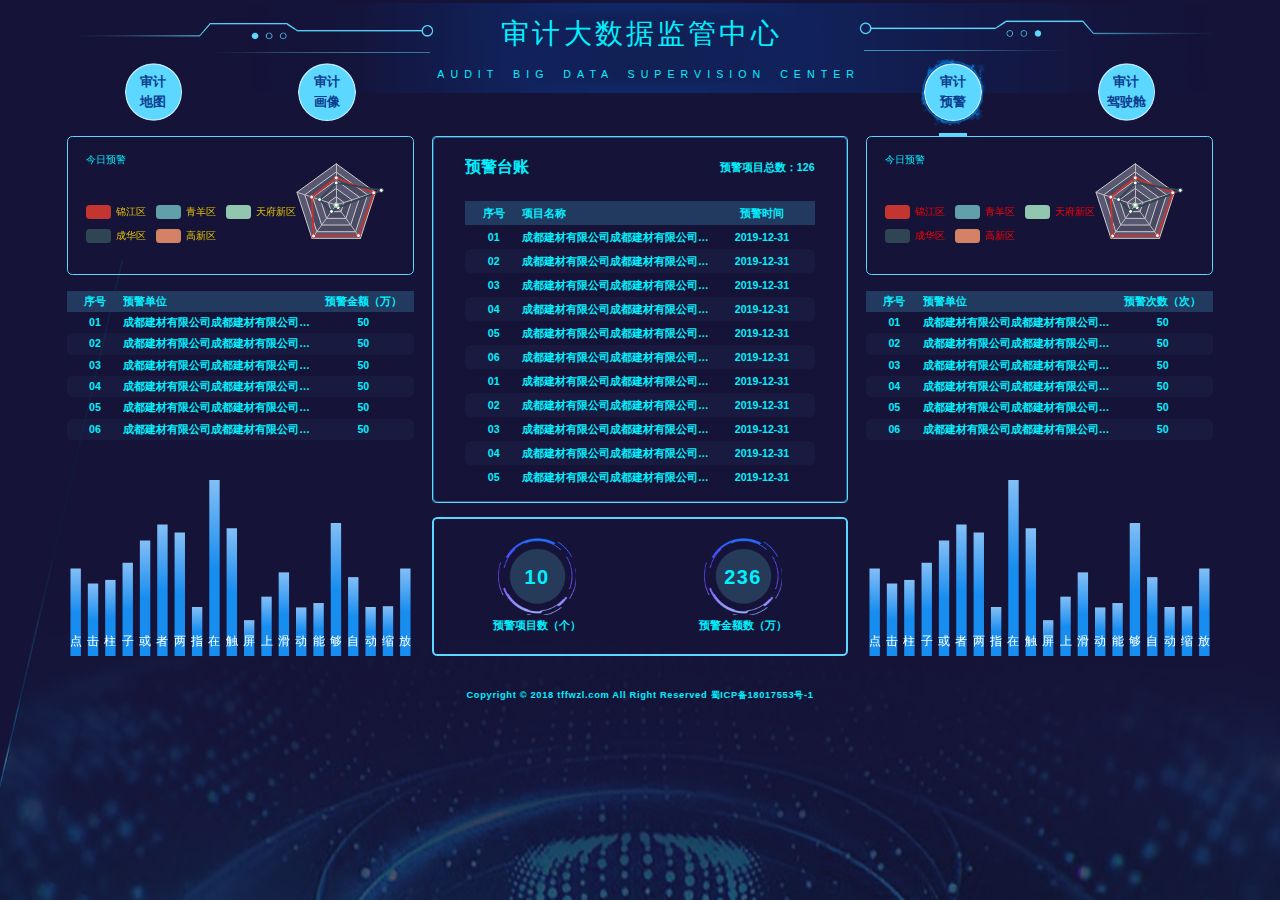
<file: html/datav_map.html>
<!DOCTYPE html>
<html lang="en">

<head>
    <meta charset="UTF-8">
    <meta name="viewport" content="width=device-width, initial-scale=1.0, maximum-scale=1.0, user-scalable=0">
    <meta http-equiv="X-UA-Compatible" content="ie=edge">
    <title>大数据-审计地图</title>
    <link rel="stylesheet" href="./../assets/plugins/bootstrap/css/bootstrap.min.css">
    <link rel="stylesheet" href="./../assets/css/datav_map.css">
</head>

<body>
    <div class="datav_map">
        <div class="datav_header">
            <div class="datav_header_title datav_header_title_cn text-justify">审计大数据监管中心<i></i></div>
            <div class="datav_header_title datav_header_title_en">AUDIT BIG DATA SUPERVISION CENTER <i></i></div>
        </div>
        <div class="datav_body">
            <!-- 大数据分类标题 -->
            <div class="datav_category_title clearfix">
                <div class="float-left d-flex justify-content-around">
                    <div datav-index="0" class="datav_category_name_box font-weight-bold">
                        <div class=" d-flex justify-content-center align-items-center">审计<br>地图</div>
                    </div>
                    <div datav-index="1" class="datav_category_name_box font-weight-bold">
                        <div class=" d-flex justify-content-center align-items-center">审计<br>画像</div>
                    </div>
                </div>
                <div class="float-right d-flex justify-content-around">
                    <div datav-index="2" class="datav_category_name_box font-weight-bold datav_category_name_active">
                        <div class=" d-flex justify-content-center align-items-center">审计<br>预警</div>
                    </div>
                    <div datav-index="3" class="datav_category_name_box font-weight-bold">
                        <div class=" d-flex justify-content-center align-items-center">审计<br>驾驶舱</div>
                    </div>
                </div>
            </div>
            <!-- 大数据内容模块 -->
            <div class="datav_content_box">
                <!-- 审计地图 -->
                <div class="datav_content datav_content_active">
                    <div class="datav_first_floor d-flex">
                        <div class=" datav_floor_side datav_echarts_box datav_first_charts">
                            <div class="datav_first_title font-weight-bold text-center">审计台账</div>
                            <div class="datav_first_subTitle clearfix">
                                <div class="float-left first_subbTitle_name d-flex align-items-center">
                                    <span class="datav_first_subtitle_icon d-inline-block"></span>
                                    <span>年度审计</span>
                                </div>
                                <div class="float-right datav_first_charts_total">
                                    <span>审计总数：</span>
                                    <span>26 个</span>
                                </div>
                            </div>
                            <div class="datav_first_charts_content">
                                <div id="datav_first_charts_body" class="datav_first_charts_body"></div>
                            </div>
                        </div>
                        <div class="datav_floor_center datav_echarts_box datav_second_charts">
                            <div class="datav_second_map_box">
                                <div class="datav_second_map_china" id="datav_map_china"></div>
                                <div class="datav_second_map_title text-center">中央地图</div>
                            </div>
                        </div>
                        <div class="datav_floor_side datav_echarts_box datav_third_charts">
                            <div class="datav_third_echart_title_box clearfix">
                                <div class="datav_third_echart_title text-center font-weight-bold float-right">审计预警总数
                                </div>
                            </div>
                            <div class="datav_third_charts_content float-right">
                                <div class="datav_third_charts_list clearfix">
                                    <div
                                        class="datav_third_chart_description float-left d-flex flex-column justify-content-center">
                                        <div class="font-weight-bold">审计单位数：346 个</div>
                                        <div class="font-weight-bold">预警单位数：568 个</div>
                                        <div class="font-weight-bold">占比： 40%</div>
                                        <!-- <div class="datav_pie_echarts_line"></div> -->
                                    </div>
                                    <div id="datav_third_echarts_list1" class="datav_third_chart_pie float-right"></div>
                                </div>
                                <div class="datav_third_charts_list clearfix datav_third_charts_center">
                                    <div id="datav_third_echarts_list2" class="datav_third_chart_pie float-left">2</div>
                                    <div
                                        class="datav_third_chart_description float-right d-flex flex-column justify-content-center">
                                        <div class="font-weight-bold">审计单位数：346 个</div>
                                        <div class="font-weight-bold">预警单位数：568 个</div>
                                        <div class="font-weight-bold">占比： 40%</div>
                                        <!-- <div class="datav_pie_echarts_line"></div> -->
                                    </div>
                                </div>
                                <div class="datav_third_charts_list clearfix">
                                    <div
                                        class="datav_third_chart_description float-left d-flex flex-column justify-content-center">
                                        <div class="font-weight-bold">审计单位数：346 个</div>
                                        <div class="font-weight-bold">预警单位数：568 个</div>
                                        <div class="font-weight-bold">占比： 40%</div>
                                        <!-- <div class="datav_pie_echarts_line"></div> -->
                                    </div>
                                    <div id="datav_third_echarts_list3" class="datav_third_chart_pie float-right">3
                                    </div>
                                </div>
                            </div>
                        </div>
                    </div>
                    <div class="d-flex datav_second_floor">
                        <div class="datav_floor_side datav_data_stats d-flex align-items-center justify-content-around">
                            <div
                                class="datav_stats_box font-weight-bold d-flex flex-column justify-content-center align-items-center">
                                <div class="datav_stats_total d-flex align-items-center justify-content-center">10</div>
                                <div class="datav_status_name">审计年度总数（个）</div>
                            </div>
                            <div
                                class="datav_stats_box font-weight-bold d-flex flex-column justify-content-center align-items-center">
                                <div class="datav_stats_total d-flex align-items-center justify-content-center">236
                                </div>
                                <div class="datav_status_name">审计年度总额（万）</div>
                            </div>
                        </div>
                        <div
                            class="datav_floor_center datav_center_stats datav_data_stats d-flex align-items-center justify-content-around">
                            <div
                                class="datav_stats_box font-weight-bold d-flex flex-column justify-content-center align-items-center">
                                <div class="datav_stats_total d-flex align-items-center justify-content-center">236
                                </div>
                                <div class="datav_status_name">累计审计总数（个）</div>
                            </div>
                            <div
                                class="datav_stats_box font-weight-bold d-flex flex-column justify-content-center align-items-center">
                                <div class="datav_stats_total d-flex align-items-center justify-content-center">236
                                </div>
                                <div class="datav_status_name">累计审计总额（万）</div>
                            </div>
                        </div>
                        <div class="datav_floor_side datav_data_stats d-flex align-items-center justify-content-around">
                            <div
                                class="datav_stats_box font-weight-bold d-flex flex-column justify-content-center align-items-center">
                                <div class="datav_stats_total d-flex align-items-center justify-content-center">236
                                </div>
                                <div class="datav_status_name">本月审计总数（个）</div>
                            </div>
                            <div
                                class="datav_stats_box font-weight-bold d-flex flex-column justify-content-center align-items-center">
                                <div class="datav_stats_total d-flex align-items-center justify-content-center">236
                                </div>
                                <div class="datav_status_name">本月审计总额（万）</div>
                            </div>
                        </div>
                    </div>
                </div>
                <!-- 审计分布 -->
                <div class="datav_content">
                    <div class="clearfix datav_image">
                        <div class="datav_image_left float-left">
                            <div class="datav_image_left_top datav_image_zfx_border">
                                <div class="datav_image_left_top_title font-weight-bold">评价统计</div>
                                <div class="datav_image_left_top_content">
                                    <div class="datav_image_left_top_content1 clearfix">
                                        <div class="datav_image_box1_title text-center float-left">满意产品数</div>
                                        <div class="datav_image_bo1_value float-left font-weight-bold" data-value="10">10</div>
                                    </div>
                                    <div class="datav_image_left_top_content2 clearfix">
                                        <div class="datav_image_box1_title text-center float-left">优质商家数</div>
                                        <div class="datav_image_bo1_value float-left font-weight-bold" data-value="99">99</div>
                                    </div>
                                </div>
                            </div>
                            <div class="datav_image_left_center datav_image_zfx_border">
                                <div class="datav_image_left_center_content_box clearfix">
                                    <div class="datav_image_left_center_content float-left">
                                        <div class="datav_image_left_top_title font-weight-bold">优质供应商</div>
                                        <div class="datav_image_left_center_box">
                                            <!-- 这个位置，设计上数据只有3条，建议只显示3条，如有多条，需要重新修改样式 -->
                                            <div class="datav_image_left_center_list">
                                                <div class="d-flex align-items-center">
                                                    <span class="d-inline-block list-icon "></span>
                                                    <span class="text-truncate">成都建材有限公司成都建材有限公司成都建材有限公司</span>
                                                </div>
                                            </div>
                                            <div class="datav_image_left_center_list">
                                                <div class="d-flex align-items-center">
                                                    <span class="d-inline-block list-icon "></span>
                                                    <span class="text-truncate">成都建材有限公司成都建材有限公司成都建材有限公司</span>
                                                </div>
                                            </div>
                                            <div class="datav_image_left_center_list">
                                                <div class="d-flex align-items-center">
                                                    <span class="d-inline-block list-icon "></span>
                                                    <span class="text-truncate">成都建材有限公司成都建材有限公司成都建材有限公司</span>
                                                </div>
                                            </div>
                                        </div>
                                    </div>
                                    <div class="datav_image_left_center_content float-left">
                                        <div class="datav_image_left_top_title font-weight-bold">劣质供应商</div>
                                        <div class="datav_image_left_center_box">
                                            <!-- 这个位置，设计上数据只有3条，建议只显示3条，如有多条，需要重新修改样式 -->
                                            <div class="datav_image_left_center_list">
                                                <div class="d-flex align-items-center">
                                                    <span class="d-inline-block list-icon "></span>
                                                    <span class="text-truncate">成都建材有限公司成都建材有限公司成都建材有限公司</span>
                                                </div>
                                            </div>
                                            <div class="datav_image_left_center_list">
                                                <div class="d-flex align-items-center">
                                                    <span class="d-inline-block list-icon "></span>
                                                    <span class="text-truncate">成都建材有限公司成都建材有限公司成都建材有限公司</span>
                                                </div>
                                            </div>
                                            <div class="datav_image_left_center_list">
                                                <div class="d-flex align-items-center">
                                                    <span class="d-inline-block list-icon "></span>
                                                    <span class="text-truncate">成都建材有限公司成都建材有限公司成都建材有限公司</span>
                                                </div>
                                            </div>
                                        </div>
                                    </div>
                                </div>
                            </div>
                            <div class="datav_image_left_bottom">
                                <ul>
                                    <li class="d-flex align-items-center datav_image_left_bottom_list_title">
                                        <div class="datav_image_left_bottom_list_index text-center font-weight-bold">序号</div>
                                        <div class="datav_image_left_bottom_list_companyname text-truncate font-weight-bold">企业名称</div>
                                        <div class="datav_image_left_bottom_list_money text-center font-weight-bold">中标金额（万）</div>
                                    </li>
                                    <li class="d-flex align-items-center">
                                        <div class="datav_image_left_bottom_list_index text-center font-weight-bold">01</div>
                                        <div class="datav_image_left_bottom_list_companyname text-truncate font-weight-bold">成都建材有限公司成都建材有限公司成都建材有限公司成都建材有限公司</div>
                                        <div class="datav_image_left_bottom_list_money text-center font-weight-bold">50</div>
                                    </li>
                                    <li class="d-flex align-items-center">
                                        <div class="datav_image_left_bottom_list_index text-center font-weight-bold">02</div>
                                        <div class="datav_image_left_bottom_list_companyname text-truncate font-weight-bold">成都建材有限公司成都建材有限公司成都建材有限公司成都建材有限公司</div>
                                        <div class="datav_image_left_bottom_list_money text-center font-weight-bold">50</div>
                                    </li>
                                    <li class="d-flex align-items-center">
                                        <div class="datav_image_left_bottom_list_index text-center font-weight-bold">03</div>
                                        <div class="datav_image_left_bottom_list_companyname text-truncate font-weight-bold">成都建材有限公司成都建材有限公司成都建材有限公司成都建材有限公司</div>
                                        <div class="datav_image_left_bottom_list_money text-center font-weight-bold">50</div>
                                    </li>
                                    <li class="d-flex align-items-center">
                                        <div class="datav_image_left_bottom_list_index text-center font-weight-bold">04</div>
                                        <div class="datav_image_left_bottom_list_companyname text-truncate font-weight-bold">成都建材有限公司成都建材有限公司成都建材有限公司成都建材有限公司</div>
                                        <div class="datav_image_left_bottom_list_money text-center font-weight-bold">50</div>
                                    </li>
                                    <li class="d-flex align-items-center">
                                        <div class="datav_image_left_bottom_list_index text-center font-weight-bold">05</div>
                                        <div class="datav_image_left_bottom_list_companyname text-truncate font-weight-bold">成都建材有限公司成都建材有限公司成都建材有限公司成都建材有限公司</div>
                                        <div class="datav_image_left_bottom_list_money text-center font-weight-bold">50</div>
                                    </li>
                                    <li class="d-flex align-items-center">
                                        <div class="datav_image_left_bottom_list_index text-center font-weight-bold">06</div>
                                        <div class="datav_image_left_bottom_list_companyname text-truncate font-weight-bold">成都建材有限公司成都建材有限公司成都建材有限公司成都建材有限公司</div>
                                        <div class="datav_image_left_bottom_list_money text-center font-weight-bold">50</div>
                                    </li>
                                    <li class="d-flex align-items-center">
                                        <div class="datav_image_left_bottom_list_index text-center font-weight-bold">07</div>
                                        <div class="datav_image_left_bottom_list_companyname text-truncate font-weight-bold">成都建材有限公司成都建材有限公司成都建材有限公司成都建材有限公司</div>
                                        <div class="datav_image_left_bottom_list_money text-center font-weight-bold">50</div>
                                    </li>
                                    <li class="d-flex align-items-center">
                                        <div class="datav_image_left_bottom_list_index text-center font-weight-bold">08</div>
                                        <div class="datav_image_left_bottom_list_companyname text-truncate font-weight-bold">成都建材有限公司成都建材有限公司成都建材有限公司成都建材有限公司</div>
                                        <div class="datav_image_left_bottom_list_money text-center font-weight-bold">50</div>
                                    </li>
                                    <li class="d-flex align-items-center">
                                        <div class="datav_image_left_bottom_list_index text-center font-weight-bold">08</div>
                                        <div class="datav_image_left_bottom_list_companyname text-truncate font-weight-bold">成都建材有限公司成都建材有限公司成都建材有限公司成都建材有限公司</div>
                                        <div class="datav_image_left_bottom_list_money text-center font-weight-bold">50</div>
                                    </li>
                                    <li class="d-flex align-items-center">
                                        <div class="datav_image_left_bottom_list_index text-center font-weight-bold">08</div>
                                        <div class="datav_image_left_bottom_list_companyname text-truncate font-weight-bold">成都建材有限公司成都建材有限公司成都建材有限公司成都建材有限公司</div>
                                        <div class="datav_image_left_bottom_list_money text-center font-weight-bold">50</div>
                                    </li>
                                    <li class="d-flex align-items-center">
                                        <div class="datav_image_left_bottom_list_index text-center font-weight-bold">08</div>
                                        <div class="datav_image_left_bottom_list_companyname text-truncate font-weight-bold">成都建材有限公司成都建材有限公司成都建材有限公司成都建材有限公司</div>
                                        <div class="datav_image_left_bottom_list_money text-center font-weight-bold">50</div>
                                    </li>
                                </ul>
                            </div>
                        </div>
                        <div class="datav_image_center float-left">
                            <div class="datav_image_center_top">
                                <div class="datav_image_center_top_content d-flex justify-content-between align-items-center">
                                    <div class="datav_image_center_top_content_side">
                                        <div class="datav_image_center_top_content_value font-weight-bold text-center">126</div>
                                        <div class="datav_image_center_top_content_name text-center">政府单位数</div>
                                    </div>
                                    <div class="datav_image_center_top_content_center">
                                        <div class="datav_image_center_top_content_value font-weight-bold text-center">26</div>
                                        <div class="datav_image_center_top_content_name text-center">国有企业数</div>
                                    </div>
                                    <div class="datav_image_center_top_content_side">
                                        <div class="datav_image_center_top_content_value font-weight-bold text-center">126</div>
                                        <div class="datav_image_center_top_content_name text-center">竞标企业数</div>
                                    </div>
                                </div>
                                <div class="datav_image_center_top_chart_box">
                                    <div id="datav_image_center_top_chart" class="datav_image_center_top_chart"></div>
                                </div>
                            </div>
                            <div class="datav_image_center_bottom">
                                <div class="datav_image_center_bottom_chart_box">
                                    <div id="datav_image_center_bottom_chart" class="datav_image_center_bottom_chart"></div>
                                </div>
                            </div>
                        </div>
                        <div class="datav_image_right float-right">
                            <div class="datav_image_right_top">
                                <div class="datav_image_right_top_chart_box">
                                    <div id="datav_image_right_top_chart" class="datav_image_center_bottom_chart"></div>
                                </div>
                            </div>
                            <div class="datav_image_right_center">
                                <div class="datav_image_left_center_content_box clearfix">
                                    <div class="datav_image_left_center_content float-left">
                                        <div class="datav_image_left_top_title font-weight-bold">优质产品</div>
                                        <div class="datav_image_left_center_box">
                                            <!-- 这个位置，设计上数据只有3条，建议只显示3条，如有多条，需要重新修改样式 -->
                                            <div class="datav_image_left_center_list">
                                                <div class="d-flex align-items-center">
                                                    <span class="d-inline-block list-icon "></span>
                                                    <span class="text-truncate">成都建材有限公司成都建材有限公司成都建材有限公司</span>
                                                </div>
                                            </div>
                                            <div class="datav_image_left_center_list">
                                                <div class="d-flex align-items-center">
                                                    <span class="d-inline-block list-icon "></span>
                                                    <span class="text-truncate">成都建材有限公司成都建材有限公司成都建材有限公司</span>
                                                </div>
                                            </div>
                                            <div class="datav_image_left_center_list">
                                                <div class="d-flex align-items-center">
                                                    <span class="d-inline-block list-icon "></span>
                                                    <span class="text-truncate">成都建材有限公司成都建材有限公司成都建材有限公司</span>
                                                </div>
                                            </div>
                                        </div>
                                    </div>
                                    <div class="datav_image_left_center_content float-left">
                                        <div class="datav_image_left_top_title font-weight-bold">劣质产品</div>
                                        <div class="datav_image_left_center_box">
                                            <!-- 这个位置，设计上数据只有3条，建议只显示3条，如有多条，需要重新修改样式 -->
                                            <div class="datav_image_left_center_list">
                                                <div class="d-flex align-items-center">
                                                    <span class="d-inline-block list-icon "></span>
                                                    <span class="text-truncate">成都建材有限公司成都建材有限公司成都建材有限公司</span>
                                                </div>
                                            </div>
                                            <div class="datav_image_left_center_list">
                                                <div class="d-flex align-items-center">
                                                    <span class="d-inline-block list-icon "></span>
                                                    <span class="text-truncate">成都建材有限公司成都建材有限公司成都建材有限公司</span>
                                                </div>
                                            </div>
                                            <div class="datav_image_left_center_list">
                                                <div class="d-flex align-items-center">
                                                    <span class="d-inline-block list-icon "></span>
                                                    <span class="text-truncate">成都建材有限公司成都建材有限公司成都建材有限公司</span>
                                                </div>
                                            </div>
                                            <div class="datav_image_left_center_list">
                                                <div class="d-flex align-items-center">
                                                    <span class="d-inline-block list-icon "></span>
                                                    <span class="text-truncate">成都建材有限公司成都建材有限公司成都建材有限公司</span>
                                                </div>
                                            </div>
                                        </div>
                                    </div>
                                </div>
                            </div>
                            <div class="datav_image_right_bottom datav_image_left_bottom">
                                <ul>
                                    <li class="d-flex align-items-center datav_image_left_bottom_list_title">
                                        <div class="datav_image_left_bottom_list_index text-center font-weight-bold">序号</div>
                                        <div class="datav_image_left_bottom_list_companyname text-truncate font-weight-bold">企业名称</div>
                                        <div class="datav_image_left_bottom_list_money text-center font-weight-bold">中标次数（次）</div>
                                    </li>
                                    <li class="d-flex align-items-center">
                                        <div class="datav_image_left_bottom_list_index text-center font-weight-bold">01</div>
                                        <div class="datav_image_left_bottom_list_companyname text-truncate font-weight-bold">成都建材有限公司成都建材有限公司成都建材有限公司成都建材有限公司</div>
                                        <div class="datav_image_left_bottom_list_money text-center font-weight-bold">50</div>
                                    </li>
                                    <li class="d-flex align-items-center">
                                        <div class="datav_image_left_bottom_list_index text-center font-weight-bold">02</div>
                                        <div class="datav_image_left_bottom_list_companyname text-truncate font-weight-bold">成都建材有限公司成都建材有限公司成都建材有限公司成都建材有限公司</div>
                                        <div class="datav_image_left_bottom_list_money text-center font-weight-bold">50</div>
                                    </li>
                                    <li class="d-flex align-items-center">
                                        <div class="datav_image_left_bottom_list_index text-center font-weight-bold">03</div>
                                        <div class="datav_image_left_bottom_list_companyname text-truncate font-weight-bold">成都建材有限公司成都建材有限公司成都建材有限公司成都建材有限公司</div>
                                        <div class="datav_image_left_bottom_list_money text-center font-weight-bold">50</div>
                                    </li>
                                    <li class="d-flex align-items-center">
                                        <div class="datav_image_left_bottom_list_index text-center font-weight-bold">04</div>
                                        <div class="datav_image_left_bottom_list_companyname text-truncate font-weight-bold">成都建材有限公司成都建材有限公司成都建材有限公司成都建材有限公司</div>
                                        <div class="datav_image_left_bottom_list_money text-center font-weight-bold">50</div>
                                    </li>
                                    <li class="d-flex align-items-center">
                                        <div class="datav_image_left_bottom_list_index text-center font-weight-bold">05</div>
                                        <div class="datav_image_left_bottom_list_companyname text-truncate font-weight-bold">成都建材有限公司成都建材有限公司成都建材有限公司成都建材有限公司</div>
                                        <div class="datav_image_left_bottom_list_money text-center font-weight-bold">50</div>
                                    </li>
                                    <li class="d-flex align-items-center">
                                        <div class="datav_image_left_bottom_list_index text-center font-weight-bold">06</div>
                                        <div class="datav_image_left_bottom_list_companyname text-truncate font-weight-bold">成都建材有限公司成都建材有限公司成都建材有限公司成都建材有限公司</div>
                                        <div class="datav_image_left_bottom_list_money text-center font-weight-bold">50</div>
                                    </li>
                                    <li class="d-flex align-items-center">
                                        <div class="datav_image_left_bottom_list_index text-center font-weight-bold">07</div>
                                        <div class="datav_image_left_bottom_list_companyname text-truncate font-weight-bold">成都建材有限公司成都建材有限公司成都建材有限公司成都建材有限公司</div>
                                        <div class="datav_image_left_bottom_list_money text-center font-weight-bold">50</div>
                                    </li>
                                    <li class="d-flex align-items-center">
                                        <div class="datav_image_left_bottom_list_index text-center font-weight-bold">08</div>
                                        <div class="datav_image_left_bottom_list_companyname text-truncate font-weight-bold">成都建材有限公司成都建材有限公司成都建材有限公司成都建材有限公司</div>
                                        <div class="datav_image_left_bottom_list_money text-center font-weight-bold">50</div>
                                    </li>
                                    <li class="d-flex align-items-center">
                                        <div class="datav_image_left_bottom_list_index text-center font-weight-bold">08</div>
                                        <div class="datav_image_left_bottom_list_companyname text-truncate font-weight-bold">成都建材有限公司成都建材有限公司成都建材有限公司成都建材有限公司</div>
                                        <div class="datav_image_left_bottom_list_money text-center font-weight-bold">50</div>
                                    </li>
                                    <li class="d-flex align-items-center">
                                        <div class="datav_image_left_bottom_list_index text-center font-weight-bold">08</div>
                                        <div class="datav_image_left_bottom_list_companyname text-truncate font-weight-bold">成都建材有限公司成都建材有限公司成都建材有限公司成都建材有限公司</div>
                                        <div class="datav_image_left_bottom_list_money text-center font-weight-bold">50</div>
                                    </li>
                                    <li class="d-flex align-items-center">
                                        <div class="datav_image_left_bottom_list_index text-center font-weight-bold">08</div>
                                        <div class="datav_image_left_bottom_list_companyname text-truncate font-weight-bold">成都建材有限公司成都建材有限公司成都建材有限公司成都建材有限公司</div>
                                        <div class="datav_image_left_bottom_list_money text-center font-weight-bold">50</div>
                                    </li>
                                </ul>
                            </div>
                        </div>
                    </div>
                </div>
                <!-- 审计预警 -->
                <div class="datav_content">
                    <div class="datav_warning clearfix">
                        <div class="datav_warning_left float-left">
                            <div class="datav_warning_left_top">
                                <div class="datav_warning_left_top_chart_box">
                                    <div id="datav_warning_left_top_chart" class="datav_warning_left_top_chart"></div>
                                </div>
                            </div>
                            <div class="datav_warning_left_center datav_image_left_bottom">
                                <ul>
                                    <li class="d-flex align-items-center datav_image_left_bottom_list_title">
                                        <div class="datav_image_left_bottom_list_index text-center font-weight-bold">序号</div>
                                        <div class="datav_image_left_bottom_list_companyname text-truncate font-weight-bold">预警单位</div>
                                        <div class="datav_image_left_bottom_list_money text-center font-weight-bold">预警金额（万）</div>
                                    </li>
                                    <li class="d-flex align-items-center">
                                        <div class="datav_image_left_bottom_list_index text-center font-weight-bold">01</div>
                                        <div class="datav_image_left_bottom_list_companyname text-truncate font-weight-bold">成都建材有限公司成都建材有限公司成都建材有限公司成都建材有限公司</div>
                                        <div class="datav_image_left_bottom_list_money text-center font-weight-bold">50</div>
                                    </li>
                                    <li class="d-flex align-items-center">
                                        <div class="datav_image_left_bottom_list_index text-center font-weight-bold">02</div>
                                        <div class="datav_image_left_bottom_list_companyname text-truncate font-weight-bold">成都建材有限公司成都建材有限公司成都建材有限公司成都建材有限公司</div>
                                        <div class="datav_image_left_bottom_list_money text-center font-weight-bold">50</div>
                                    </li>
                                    <li class="d-flex align-items-center">
                                        <div class="datav_image_left_bottom_list_index text-center font-weight-bold">03</div>
                                        <div class="datav_image_left_bottom_list_companyname text-truncate font-weight-bold">成都建材有限公司成都建材有限公司成都建材有限公司成都建材有限公司</div>
                                        <div class="datav_image_left_bottom_list_money text-center font-weight-bold">50</div>
                                    </li>
                                    <li class="d-flex align-items-center">
                                        <div class="datav_image_left_bottom_list_index text-center font-weight-bold">04</div>
                                        <div class="datav_image_left_bottom_list_companyname text-truncate font-weight-bold">成都建材有限公司成都建材有限公司成都建材有限公司成都建材有限公司</div>
                                        <div class="datav_image_left_bottom_list_money text-center font-weight-bold">50</div>
                                    </li>
                                    <li class="d-flex align-items-center">
                                        <div class="datav_image_left_bottom_list_index text-center font-weight-bold">05</div>
                                        <div class="datav_image_left_bottom_list_companyname text-truncate font-weight-bold">成都建材有限公司成都建材有限公司成都建材有限公司成都建材有限公司</div>
                                        <div class="datav_image_left_bottom_list_money text-center font-weight-bold">50</div>
                                    </li>
                                    <li class="d-flex align-items-center">
                                        <div class="datav_image_left_bottom_list_index text-center font-weight-bold">06</div>
                                        <div class="datav_image_left_bottom_list_companyname text-truncate font-weight-bold">成都建材有限公司成都建材有限公司成都建材有限公司成都建材有限公司</div>
                                        <div class="datav_image_left_bottom_list_money text-center font-weight-bold">50</div>
                                    </li>
                                </ul>
                            </div>
                            <div class="datav_warning_left_bottom">
                                <div class="datav_warning_left_bottom_chart_box">
                                    <div id="datav_warning_left_bottom_chart" class="datav_warning_left_bottom_chart"></div>
                                </div>
                            </div>
                            
                        </div>
                        <div class="datav_warning_center float-left">
                            <div class="datav_warning_center_top">
                                <div class="datav_warning_center_top_title_box font-weight-bold clearfix">
                                    <span class="datav_warning_center_top_title float-left">预警台账</span>
                                    <span class="datav_warning_center_top_subtitle float-right">预警项目总数：126</span>
                                </div>
                                <div class="datav_warning_center_top_content datav_image_left_bottom">
                                    <ul>
                                        <li class="d-flex align-items-center datav_image_left_bottom_list_title">
                                            <div class="datav_image_left_bottom_list_index text-center font-weight-bold">序号</div>
                                            <div class="datav_image_left_bottom_list_companyname text-truncate font-weight-bold">项目名称</div>
                                            <div class="datav_image_left_bottom_list_money text-center font-weight-bold">预警时间</div>
                                        </li>
                                        <li class="d-flex align-items-center">
                                            <div class="datav_image_left_bottom_list_index text-center font-weight-bold">01</div>
                                            <div class="datav_image_left_bottom_list_companyname text-truncate font-weight-bold">成都建材有限公司成都建材有限公司成都建材有限公司成都建材有限公司</div>
                                            <div class="datav_image_left_bottom_list_money text-center font-weight-bold">2019-12-31</div>
                                        </li>
                                        <li class="d-flex align-items-center">
                                            <div class="datav_image_left_bottom_list_index text-center font-weight-bold">02</div>
                                            <div class="datav_image_left_bottom_list_companyname text-truncate font-weight-bold">成都建材有限公司成都建材有限公司成都建材有限公司成都建材有限公司</div>
                                            <div class="datav_image_left_bottom_list_money text-center font-weight-bold">2019-12-31</div>
                                        </li>
                                        <li class="d-flex align-items-center">
                                            <div class="datav_image_left_bottom_list_index text-center font-weight-bold">03</div>
                                            <div class="datav_image_left_bottom_list_companyname text-truncate font-weight-bold">成都建材有限公司成都建材有限公司成都建材有限公司成都建材有限公司</div>
                                            <div class="datav_image_left_bottom_list_money text-center font-weight-bold">2019-12-31</div>
                                        </li>
                                        <li class="d-flex align-items-center">
                                            <div class="datav_image_left_bottom_list_index text-center font-weight-bold">04</div>
                                            <div class="datav_image_left_bottom_list_companyname text-truncate font-weight-bold">成都建材有限公司成都建材有限公司成都建材有限公司成都建材有限公司</div>
                                            <div class="datav_image_left_bottom_list_money text-center font-weight-bold">2019-12-31</div>
                                        </li>
                                        <li class="d-flex align-items-center">
                                            <div class="datav_image_left_bottom_list_index text-center font-weight-bold">05</div>
                                            <div class="datav_image_left_bottom_list_companyname text-truncate font-weight-bold">成都建材有限公司成都建材有限公司成都建材有限公司成都建材有限公司</div>
                                            <div class="datav_image_left_bottom_list_money text-center font-weight-bold">2019-12-31</div>
                                        </li>
                                        <li class="d-flex align-items-center">
                                            <div class="datav_image_left_bottom_list_index text-center font-weight-bold">06</div>
                                            <div class="datav_image_left_bottom_list_companyname text-truncate font-weight-bold">成都建材有限公司成都建材有限公司成都建材有限公司成都建材有限公司</div>
                                            <div class="datav_image_left_bottom_list_money text-center font-weight-bold">2019-12-31</div>
                                        </li>
                                        <li class="d-flex align-items-center">
                                            <div class="datav_image_left_bottom_list_index text-center font-weight-bold">01</div>
                                            <div class="datav_image_left_bottom_list_companyname text-truncate font-weight-bold">成都建材有限公司成都建材有限公司成都建材有限公司成都建材有限公司</div>
                                            <div class="datav_image_left_bottom_list_money text-center font-weight-bold">2019-12-31</div>
                                        </li>
                                        <li class="d-flex align-items-center">
                                            <div class="datav_image_left_bottom_list_index text-center font-weight-bold">02</div>
                                            <div class="datav_image_left_bottom_list_companyname text-truncate font-weight-bold">成都建材有限公司成都建材有限公司成都建材有限公司成都建材有限公司</div>
                                            <div class="datav_image_left_bottom_list_money text-center font-weight-bold">2019-12-31</div>
                                        </li>
                                        <li class="d-flex align-items-center">
                                            <div class="datav_image_left_bottom_list_index text-center font-weight-bold">03</div>
                                            <div class="datav_image_left_bottom_list_companyname text-truncate font-weight-bold">成都建材有限公司成都建材有限公司成都建材有限公司成都建材有限公司</div>
                                            <div class="datav_image_left_bottom_list_money text-center font-weight-bold">2019-12-31</div>
                                        </li>
                                        <li class="d-flex align-items-center">
                                            <div class="datav_image_left_bottom_list_index text-center font-weight-bold">04</div>
                                            <div class="datav_image_left_bottom_list_companyname text-truncate font-weight-bold">成都建材有限公司成都建材有限公司成都建材有限公司成都建材有限公司</div>
                                            <div class="datav_image_left_bottom_list_money text-center font-weight-bold">2019-12-31</div>
                                        </li>
                                        <li class="d-flex align-items-center">
                                            <div class="datav_image_left_bottom_list_index text-center font-weight-bold">05</div>
                                            <div class="datav_image_left_bottom_list_companyname text-truncate font-weight-bold">成都建材有限公司成都建材有限公司成都建材有限公司成都建材有限公司</div>
                                            <div class="datav_image_left_bottom_list_money text-center font-weight-bold">2019-12-31</div>
                                        </li>
                                        <li class="d-flex align-items-center">
                                            <div class="datav_image_left_bottom_list_index text-center font-weight-bold">06</div>
                                            <div class="datav_image_left_bottom_list_companyname text-truncate font-weight-bold">成都建材有限公司成都建材有限公司成都建材有限公司成都建材有限公司</div>
                                            <div class="datav_image_left_bottom_list_money text-center font-weight-bold">2019-12-31</div>
                                        </li>
                                    </ul>
                                </div>
                            </div>
                            <div class="datav_warning_center_bottom">
                                <div class="datav_floor_side datav_data_stats d-flex align-items-center justify-content-around">
                                    <div
                                        class="datav_stats_box font-weight-bold d-flex flex-column justify-content-center align-items-center">
                                        <div class="datav_stats_total d-flex align-items-center justify-content-center">10</div>
                                        <div class="datav_status_name">预警项目数（个）</div>
                                    </div>
                                    <div
                                        class="datav_stats_box font-weight-bold d-flex flex-column justify-content-center align-items-center">
                                        <div class="datav_stats_total d-flex align-items-center justify-content-center">236
                                        </div>
                                        <div class="datav_status_name">预警金额数（万）</div>
                                    </div>
                                </div>
                            </div>
                        </div>

                        <div class="datav_warning_right float-right">
                            <div class="datav_warning_right_top">
                                <div class="datav_warning_right_top_chart_box">
                                    <div id="datav_warning_right_top_chart" class="datav_warning_right_top_chart"></div>
                                </div>
                            </div>
                            <div class="datav_warning_right_center datav_image_left_bottom">
                                <ul>
                                    <li class="d-flex align-items-center datav_image_left_bottom_list_title">
                                        <div class="datav_image_left_bottom_list_index text-center font-weight-bold">序号</div>
                                        <div class="datav_image_left_bottom_list_companyname text-truncate font-weight-bold">预警单位</div>
                                        <div class="datav_image_left_bottom_list_money text-center font-weight-bold">预警次数（次）</div>
                                    </li>
                                    <li class="d-flex align-items-center">
                                        <div class="datav_image_left_bottom_list_index text-center font-weight-bold">01</div>
                                        <div class="datav_image_left_bottom_list_companyname text-truncate font-weight-bold">成都建材有限公司成都建材有限公司成都建材有限公司成都建材有限公司</div>
                                        <div class="datav_image_left_bottom_list_money text-center font-weight-bold">50</div>
                                    </li>
                                    <li class="d-flex align-items-center">
                                        <div class="datav_image_left_bottom_list_index text-center font-weight-bold">02</div>
                                        <div class="datav_image_left_bottom_list_companyname text-truncate font-weight-bold">成都建材有限公司成都建材有限公司成都建材有限公司成都建材有限公司</div>
                                        <div class="datav_image_left_bottom_list_money text-center font-weight-bold">50</div>
                                    </li>
                                    <li class="d-flex align-items-center">
                                        <div class="datav_image_left_bottom_list_index text-center font-weight-bold">03</div>
                                        <div class="datav_image_left_bottom_list_companyname text-truncate font-weight-bold">成都建材有限公司成都建材有限公司成都建材有限公司成都建材有限公司</div>
                                        <div class="datav_image_left_bottom_list_money text-center font-weight-bold">50</div>
                                    </li>
                                    <li class="d-flex align-items-center">
                                        <div class="datav_image_left_bottom_list_index text-center font-weight-bold">04</div>
                                        <div class="datav_image_left_bottom_list_companyname text-truncate font-weight-bold">成都建材有限公司成都建材有限公司成都建材有限公司成都建材有限公司</div>
                                        <div class="datav_image_left_bottom_list_money text-center font-weight-bold">50</div>
                                    </li>
                                    <li class="d-flex align-items-center">
                                        <div class="datav_image_left_bottom_list_index text-center font-weight-bold">05</div>
                                        <div class="datav_image_left_bottom_list_companyname text-truncate font-weight-bold">成都建材有限公司成都建材有限公司成都建材有限公司成都建材有限公司</div>
                                        <div class="datav_image_left_bottom_list_money text-center font-weight-bold">50</div>
                                    </li>
                                    <li class="d-flex align-items-center">
                                        <div class="datav_image_left_bottom_list_index text-center font-weight-bold">06</div>
                                        <div class="datav_image_left_bottom_list_companyname text-truncate font-weight-bold">成都建材有限公司成都建材有限公司成都建材有限公司成都建材有限公司</div>
                                        <div class="datav_image_left_bottom_list_money text-center font-weight-bold">50</div>
                                    </li>
                                </ul>
                            </div>
                            <div class="datav_warning_right_bottom">
                                <div class="datav_warning_right_bottom_chart_box">
                                    <div id="datav_warning_right_bottom_chart" class="datav_warning_right_bottom_chart"></div>
                                </div>
                            </div>
                        </div>
                    </div>
                </div>
                <!-- 审计驾驶舱 -->
                <div class="datav_content text-white">4444</div>
            </div>

        </div>
        <div class="datav_footer">
            <div class="datav_footer_content text-center font-weight-bold">Copyright © 2018 tffwzl.com All Right Reserved 蜀ICP备18017553号-1</div>
        </div>
    </div>
</body>
<script src="./../assets/plugins/jquery/jquery.min.js"></script>
<script src="./../assets/plugins/echarts/echarts.min.js"></script>
<script src="./../assets/plugins/echarts/map/china.js"></script>
<script src="./../assets/js/datav.js"></script>
<script>
    // 设置根字体
    (function (doc, win) {
        let fn = () => {
            let docEl = doc.documentElement,
                clientWidth = docEl.clientWidth;
            if (!clientWidth) return;
            docEl.style.fontSize = 100 * (clientWidth / 1920) + 'px';
        }
        if (!doc.addEventListener) return;
        win.addEventListener('resize', fn);
        doc.addEventListener('DOMContentLoaded', fn);
    })(document, window);

    // 在页面初始化完成后，加载所有得图表数据
    $(function () {

        var startIndex = $('.datav_category_name_active').eq(0).attr('datav-index');
        $(".datav_content_box .datav_content").removeClass('datav_content_active').eq(startIndex).addClass('datav_content_active');
        if (startIndex == 0) {
            initMapOfDatavPage();
        }else if(startIndex == 1) { // 审计地图
            initMapOfDatavImage();
        }else if(startIndex == 2) { // 审计预警
            initmapOfDatavWarning();
        }
        // 切换数据图表内容
        $(".datav_category_name_box").on('click', function () {
            $(".datav_category_name_box").removeClass('datav_category_name_active');
            $(this).addClass('datav_category_name_active');
            let index = $(this).attr('datav-index');
            $(".datav_content_box .datav_content").removeClass('datav_content_active').eq(index).addClass('datav_content_active');
            if (index == 0) {
                initMapOfDatavPage();
            }else if(index == 1) {
                initMapOfDatavImage();
            }else if(index == 2) {
                initmapOfDatavWarning();
            }
        })
    })
</script>

</html>
</file>
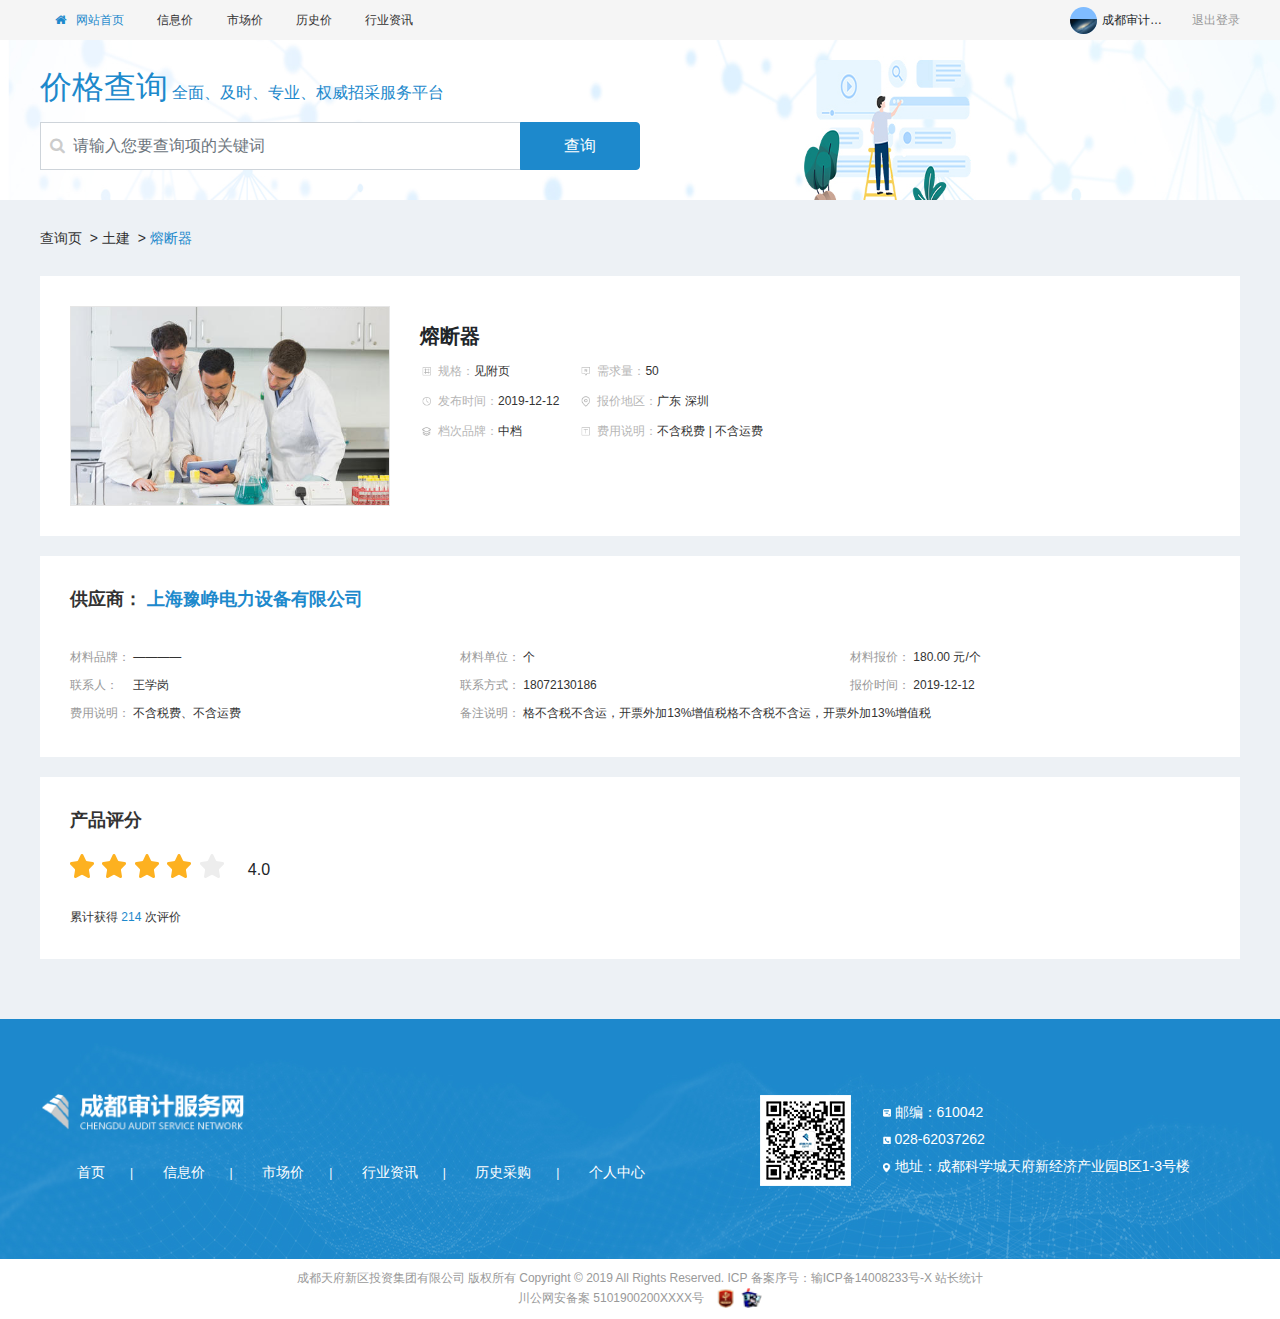
<file: html/product-details.html>
<!DOCTYPE html>
<html lang="en">
<head>
    <meta charset="UTF-8">
    <meta name="viewport" content="width=device-width, initial-scale=1.0">
    <meta http-equiv="X-UA-Compatible" content="ie=edge">
    <title>材料详情-成都审计服务网</title>
    <link rel="stylesheet" href="./../assets/css/app.css">
    <link rel="stylesheet" href="./../assets/plugins/bootstrap/css/bootstrap.min.css">
    <link rel="stylesheet" href="./../assets/plugins/font-awesome/css/font-awesome.min.css">
    <link rel="stylesheet" href="./../assets/css/header2.css">
    <link rel="stylesheet" href="./../assets/css/product-details.css">
    <link rel="stylesheet" href="./../assets/css/footer.css">
</head>
<body>
    <div class="top">
        <div class="bigdata-container">
            <div class="header-top clearfix">
                <div class="float-left header-navbar">
                    <a class="text-decoration-none d-inline-block text-primary" href="/"><i class="fa fa-home"></i> &nbsp; 网站首页</a>
                    <a class="text-decoration-none d-inline-block" href="#">信息价</a>
                    <a class="text-decoration-none d-inline-block" href="#">市场价</a>
                    <a class="text-decoration-none d-inline-block" href="#">历史价</a>
                    <a class="text-decoration-none d-inline-block" href="#">行业资讯</a>
                </div>
                <div class="float-right user-info">
                    <div class="d-flex align-items-center">
                        <!-- 已登录 -->
                        <div class="user-photo-box">
                            <img src="./../assets/imgs/test/aaa.jpg" alt="用户头像">
                        </div>
                        <div class="user-name text-truncate">成都审计局成都审计局成都审计局</div>
                        <div class="usesr-info-logout pointer">退出登录</div>
                        <!-- 已登录 -->
                        <!-- 未登录
                            
                            不能删

                         -->
                        <!-- <a href="#" class="text-decoration-none passport-out">登录</a>
                        <span>|</span>
                        <a href="#" class="text-decoration-none passport-out">注册</a> -->
                        <!-- 未登录
                        
                            不能删
                        -->
                    </div>
                </div>
            </div>
        </div>
    </div>
    <div class="search-box">
        <div class="bigdata-container">
            <div class="search-form-title-box text-primary">
                <span class="search-form-title d-inline-block">价格查询</span>
                <span class="search-form-des d-inline-block">全面、及时、专业、权威招采服务平台</span>
            </div>
            <div class="search-form-box">
                <form action="">
                    <div class="input-group mb-3 input-icon-box">
                        <span class="input-group-icon">
                            <i class="fa fa-search"></i>
                        </span>
                        <input type="text" class="form-control" name="searchText" placeholder="请输入您要查询项的关键词" aria-label="请输入您要查询项的关键词" aria-describedby="product-search-list">
                        <div class="input-group-append">
                            <button type="submit" class="btn btn-primary" id="product-search-list">查询</button>
                        </div>
                    </div>
                </form>
                
            </div>
        </div>
    </div>
    <div class="content">
        <div class="bigdata-container">
            <div class="breadcrumb-box">
                <ul class="clearfix">
                    <li class="float-left">查询页 &nbsp;&gt;&nbsp; </li>
                    <li class="float-left">土建 &nbsp;&gt;&nbsp; </li>
                    <li class="float-left"><a href="#" class="text-decoration-none">熔断器</a></li>
                </ul>
            </div>
            <div class="details-body">
                <div class="goods-detail goods-card clearfix">
                    <div class="goods-img-box float-left d-flex justify-content-center align-items-center">
                        <img src="./../assets/imgs/test/spxq.jpg" alt="商品详情">
                    </div>
                    <div class="float-left goods-description">
                        <div class="goods-title font-weight-bold">熔断器</div>
                        <div class="goods-particles clearfix">
                            <div class="goods-particles-left float-left">
                                <div class="d-flex align-items-center">
                                    <span class="d-inline-block particles-icon particles-icon-guige"></span>
                                    <span class="particles-content">规格：<span class="particles-value">见附页</span></span>
                                </div>
                                <div class="d-flex align-items-center">
                                    <span class="d-inline-block particles-icon particles-icon-time"></span>
                                    <span class="particles-content">发布时间：<span class="particles-value">2019-12-12</span></span>
                                </div>
                                <div class="d-flex align-items-center">
                                    <span class="d-inline-block particles-icon particles-icon-dangci"></span>
                                    <span class="particles-content">档次品牌：<span class="particles-value">中档</span></span>
                                </div>
                            </div>
                            <div class="goods-particles-right float-left">
                                <div class="d-flex align-items-center">
                                    <span class="d-inline-block particles-icon particles-icon-xuqiu"></span>
                                    <span class="particles-content">需求量：<span class="particles-value">50</span></span>
                                </div>
                                <div class="d-flex align-items-center">
                                    <span class="d-inline-block particles-icon particles-icon-address"></span>
                                    <span class="particles-content">报价地区：<span class="particles-value">广东 深圳</span></span>
                                </div>
                                <div class="d-flex align-items-center">
                                    <span class="d-inline-block particles-icon particles-icon-price"></span>
                                    <span class="particles-content">费用说明：<span class="particles-value">不含税费 | 不含运费</span></span>
                                </div>
                            </div>

                        </div>
                    </div>
                </div>
                <div class="goods-card goods-company clearfix">
                    <div class="goods-company-name font-weight-bold">
                        <span>供应商：</span>
                        <span class="text-primary">
                            上海豫峥电力设备有限公司
                        </span>
                    </div>
                    <div class="goods-company-info row">
                        <div class="col-4">
                            <div>
                                <span class="goods-company-info-key d-inline-block">材料品牌：</span>
                                <span class="goods-company-info-value">————</span>
                            </div>
                        </div>
                        <div class="col-4">
                            <div>
                                <span class="goods-company-info-key d-inline-block">材料单位：</span>
                                <span class="goods-company-info-value">个</span>
                            </div>
                        </div>
                        <div class="col-4">
                            <div>
                                <span class="goods-company-info-key d-inline-block">材料报价：</span>
                                <span class="goods-company-info-value">180.00 元/个</span>
                            </div>
                        </div>
                        <div class="col-4">
                            <div>
                                <span class="goods-company-info-key d-inline-block">联系人：</span>
                                <span class="goods-company-info-value">王学岗</span>
                            </div>
                        </div>
                        <div class="col-4">
                            <div>
                                <span class="goods-company-info-key d-inline-block">联系方式：</span>
                                <span class="goods-company-info-value">18072130186</span>
                            </div>
                        </div>
                        <div class="col-4">
                            <div>
                                <span class="goods-company-info-key d-inline-block">报价时间：</span>
                                <span class="goods-company-info-value">2019-12-12</span>
                            </div>
                        </div>
                        <div class="col-4">
                            <div>
                                <span class="goods-company-info-key d-inline-block">费用说明：</span>
                                <span class="goods-company-info-value">不含税费、不含运费</span>
                            </div>
                        </div>
                        <div class="col-8">
                            <div>
                                <span class="goods-company-info-key d-inline-block">备注说明：</span>
                                <span class="goods-company-info-value">格不含税不含运，开票外加13%增值税格不含税不含运，开票外加13%增值税</span>
                            </div>
                        </div>
                    </div>
                </div>
                <div class="goods-card product-star-box clearfix">
                    <div class="product-star-title font-weight-bold">产品评分</div>
                    <div class="star-box d-flex align-items-center">
                        <div class="star">
                            <span class="d-inline-block star-img-box pointer"></span>
                            <span class="d-inline-block star-img-box pointer"></span>
                            <span class="d-inline-block star-img-box pointer"></span>
                            <span class="d-inline-block star-img-box pointer current-active-star"></span>
                            <span class="d-inline-block star-img-box pointer"></span>
                        </div>
                        <span class="">4.0</span>
                    </div>
                    <div class="start-description">累计获得 <span class="text-primary">214</span> 次评价</div>
                </div>
            </div>
        </div>
    </div>
    
    <footer class="app-footer">
        <div class="app-footer-body bg-primary">
            <div class="bigdata-container">
                <div class="row">
                    <div class="col-7">
                      <div class="footer-logo-box"><img src="./../assets/imgs/logo01.png" alt="成都审计服务网"></div>
                      <div class="footer-nav-list">
                          <a href="/" class="text-decoration-none">首页</a><span>|</span>
                          <a href="/" class="text-decoration-none">信息价</a><span>|</span>
                          <a href="/" class="text-decoration-none">市场价</a><span>|</span>
                          <a href="/" class="text-decoration-none">行业资讯</a><span>|</span>
                          <a href="/" class="text-decoration-none">历史采购</a><span>|</span>
                          <a href="/" class="text-decoration-none">个人中心</a>
                      </div>
                    </div>
                    <div class="col-5 clearfix">
                      <div class="float-left footer-qr-code-box"><img src="./../assets/imgs/erweima.png" alt="成都天投"></div>
                      <div class="float-left footer-link">
                          <div class="footer-link-emai d-flex align-items-center">
                              <img src="./../assets/imgs/youbain.png" alt="邮编">
                              <span>邮编：610042</span>
                          </div>
                          <div class="footer-link-emai d-flex align-items-center">
                            <img src="./../assets/imgs/dianhua.png" alt="电话">
                            <span>028-62037262</span>
                        </div>
                        <div class="footer-link-emai d-flex align-items-center">
                            <img src="./../assets/imgs/dizhi.png" alt="地址">
                            <span>地址：成都科学城天府新经济产业园B区1-3号楼</span>
                        </div>
                      </div>
                    </div>
                  </div>
            </div>
        </div>
        <div class="footer-info text-center">
            <p>成都天府新区投资集团有限公司  版权所有  Copyright © 2019 All Rights Reserved. ICP  备案序号：输ICP备14008233号-X  站长统计</p>
            <div class="website-record d-flex justify-content-center align-items-center">
                <span class="">川公网安备案  5101900200XXXX号</span>
                <div class="website-record-img-box "><img src="./../assets/imgs/jiguan.png" alt="党政机关"></div>
                <div class="website-record-img-box "><img src="./../assets/imgs/gongan.png" alt="公安"></div>
            </div>
        </div>
    </footer>
</body>
<script src="./../assets/plugins/jquery/jquery.min.js"></script>
<script>
    console.log('产品详情页');
    $(".current-active-star").prevAll().addClass('current-active-star');
</script>
</html>
</file>
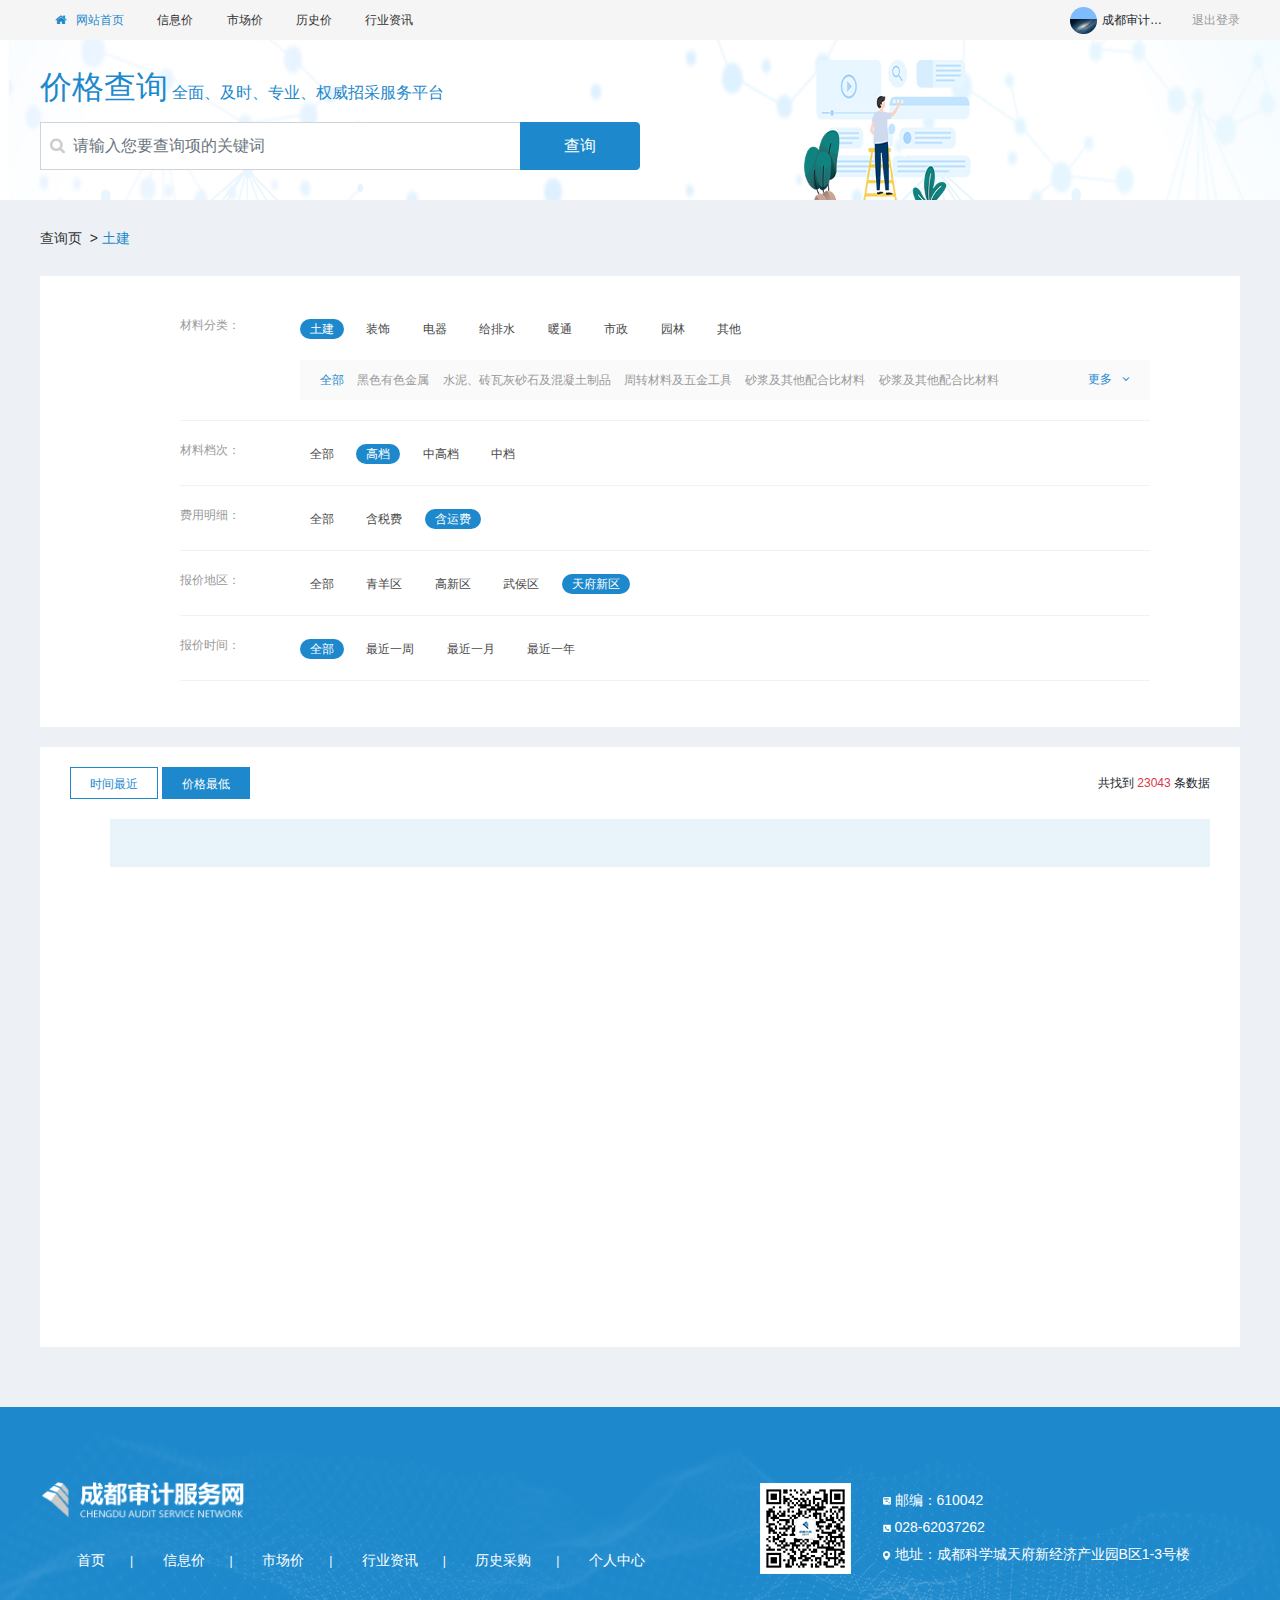
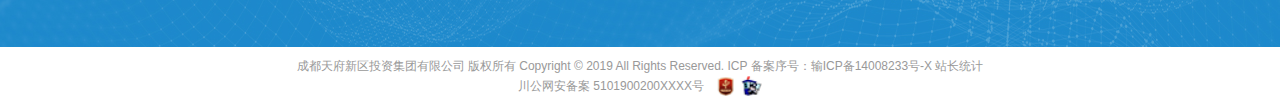
<file: html/product-list.html>
<!DOCTYPE html>
<html lang="en">
<head>
    <meta charset="UTF-8">
    <meta name="viewport" content="width=device-width, initial-scale=1.0">
    <meta http-equiv="X-UA-Compatible" content="ie=edge">
    <title>查询结果-成都审计服务网</title>
    <link rel="stylesheet" href="./../assets/css/app.css">
    <link rel="stylesheet" href="./../assets/plugins/bootstrap/css/bootstrap.min.css">
    <link rel="stylesheet" href="./../assets/plugins/font-awesome/css/font-awesome.min.css">
    <link rel="stylesheet" href="./../assets/css/header2.css">
    <link rel="stylesheet" href="./../assets/css/product-list.css">
    <link rel="stylesheet" href="./../assets/css/footer.css">
</head>
<body>
    <div class="top">
        <div class="bigdata-container">
            <div class="header-top clearfix">
                <div class="float-left header-navbar">
                    <a class="text-decoration-none d-inline-block text-primary" href="/"><i class="fa fa-home"></i> &nbsp; 网站首页</a>
                    <a class="text-decoration-none d-inline-block" href="#">信息价</a>
                    <a class="text-decoration-none d-inline-block" href="#">市场价</a>
                    <a class="text-decoration-none d-inline-block" href="#">历史价</a>
                    <a class="text-decoration-none d-inline-block" href="#">行业资讯</a>
                </div>
                <div class="float-right user-info">
                    <div class="d-flex align-items-center">
                        <!-- 已登录 -->
                        <div class="user-photo-box">
                            <img src="./../assets/imgs/test/aaa.jpg" alt="用户头像">
                        </div>
                        <div class="user-name text-truncate">成都审计局成都审计局成都审计局</div>
                        <div class="usesr-info-logout pointer">退出登录</div>
                        <!-- 已登录 -->
                        <!-- 未登录
                            
                            不能删

                         -->
                        <!-- <a href="#" class="text-decoration-none passport-out">登录</a>
                        <span>|</span>
                        <a href="#" class="text-decoration-none passport-out">注册</a> -->
                        <!-- 未登录
                        
                            不能删
                        -->
                    </div>
                </div>
            </div>
        </div>
    </div>
    <div class="search-box">
        <div class="bigdata-container">
            <div class="search-form-title-box text-primary">
                <span class="search-form-title d-inline-block">价格查询</span>
                <span class="search-form-des d-inline-block">全面、及时、专业、权威招采服务平台</span>
            </div>
            <div class="search-form-box">
                <form action="">
                    <div class="input-group mb-3 input-icon-box">
                        <span class="input-group-icon">
                            <i class="fa fa-search"></i>
                        </span>
                        <input type="text" class="form-control" name="searchText" placeholder="请输入您要查询项的关键词" aria-label="请输入您要查询项的关键词" aria-describedby="product-search-list">
                        <div class="input-group-append">
                            <button type="submit" class="btn btn-primary" id="product-search-list">查询</button>
                        </div>
                    </div>
                </form>
                
            </div>
        </div>
    </div>
    <div class="content">
        <div class="bigdata-container">
            <div class="breadcrumb-box">
                <ul class="clearfix">
                    <li class="float-left">查询页 &nbsp;&gt;&nbsp; </li>
                    <li class="float-left"><a href="#" class="text-decoration-none">土建</a></li>
                </ul>
            </div>
            <div class="search-body">
                <ul class="search-body-box">
                    <li class="search-list clearfix"showMoreInfo>
                        <div class="search-list-title float-left">材料分类：</div>
                        <div class="search-list-body float-left">
                            <div class="search-list-category">
                                <a class="search-active text-decoration-none" href="#">土建</a>
                                <a href="#" class="text-decoration-none">装饰</a>
                                <a href="#" class="text-decoration-none">电器</a>
                                <a href="#" class="text-decoration-none">给排水</a>
                                <a href="#" class="text-decoration-none">暖通</a>
                                <a href="#" class="text-decoration-none">市政</a>
                                <a href="#" class="text-decoration-none">园林</a>
                                <a href="#" class="text-decoration-none">其他</a>
                            </div>
                            <div class="sub-category-list">
                                <span class="pointer sub-category-more text-primary" onClick="changeMoreInfo(this)">更多&nbsp; &nbsp;<i class="fa fa-angle-down"></i></span>
                                <div class="sub-category-box">
                                    <a href="#" class="text-primary text-decoration-none d-inline-block">全部</a>
                                    <a href="#" class="text-decoration-none d-inline-block">黑色有色金属</a>
                                    <a href="#" class="text-decoration-none d-inline-block">水泥、砖瓦灰砂石及混凝土制品</a>
                                    <a href="#" class="text-decoration-none d-inline-block">周转材料及五金工具</a>
                                    <a href="#" class="text-decoration-none d-inline-block">砂浆及其他配合比材料</a>
                                    <a href="#" class="text-decoration-none d-inline-block">砂浆及其他配合比材料</a>
                                    <a href="#" class="text-decoration-none d-inline-block">砂浆及其他配合比材料</a>
                                    <a href="#" class="text-decoration-none d-inline-block">砂浆及其他配合比材料</a>
                                    <a href="#" class="text-decoration-none d-inline-block">砂浆及其他配合比材料</a>
                                </div>
                            </div>
                        </div>
                    </li>
                    <li class="search-list clearfix"showMoreInfo>
                        <div class="search-list-title float-left">材料档次：</div>
                        <div class="search-list-body float-left">
                            <div class="search-list-category">
                                <a class="text-decoration-none" href="#">全部</a>
                                <a href="#" class="search-active text-decoration-none">高档</a>
                                <a href="#" class="text-decoration-none">中高档</a>
                                <a href="#" class="text-decoration-none">中档</a>
                            </div>
                        </div>
                    </li>
                    <li class="search-list clearfix"showMoreInfo>
                        <div class="search-list-title float-left">费用明细：</div>
                        <div class="search-list-body float-left">
                            <div class="search-list-category">
                                <a class="text-decoration-none" href="#">全部</a>
                                <a href="#" class="text-decoration-none">含税费</a>
                                <a href="#" class="search-active text-decoration-none">含运费</a>
                            </div>
                        </div>
                    </li>
                    <li class="search-list clearfix"showMoreInfo>
                        <div class="search-list-title float-left">报价地区：</div>
                        <div class="search-list-body float-left">
                            <div class="search-list-category">
                                <a class="text-decoration-none" href="#">全部</a>
                                <a href="#" class="text-decoration-none">青羊区</a>
                                <a href="#" class="text-decoration-none">高新区</a>
                                <a href="#" class="text-decoration-none">武侯区</a>
                                <a href="#" class="search-active text-decoration-none">天府新区</a>
                            </div>
                        </div>
                    </li>
                    <li class="search-list clearfix"showMoreInfo>
                        <div class="search-list-title float-left">报价时间：</div>
                        <div class="search-list-body float-left">
                            <div class="search-list-category">
                                <a class="search-active text-decoration-none" href="#">全部</a>
                                <a href="#" class="text-decoration-none">最近一周</a>
                                <a href="#" class="text-decoration-none">最近一月</a>
                                <a href="#" class="text-decoration-none">最近一年</a>
                            </div>
                        </div>
                    </li>
                </ul>
            </div>
            <div class="search-result-body">
                <div class="search-result-box">
                    <div class="search-result-top d-flex justify-content-between">
                        <div class="sort-box">
                            <a href="" class="d-inline-block text-center border border-primary text-primary">时间最近</a>
                            <a href="" class="d-inline-block text-center border border-primary bg-primary  text-white">价格最低</a>
                        </div>
                        <div class="result-total">
                            共找到 <span class="text-danger">23043</span> 条数据
                        </div>
                    </div>
                    <div class="search-result-list-box">
                        <ul>
                            <li class="result-list result-list-header bg-primary">

                            </li>
                        </ul>
                    </div>
                </div>
            </div>
        </div>
    </div>
    
    <footer class="app-footer">
        <div class="app-footer-body bg-primary">
            <div class="bigdata-container">
                <div class="row">
                    <div class="col-7">
                      <div class="footer-logo-box"><img src="./../assets/imgs/logo01.png" alt="成都审计服务网"></div>
                      <div class="footer-nav-list">
                          <a href="/" class="text-decoration-none">首页</a><span>|</span>
                          <a href="/" class="text-decoration-none">信息价</a><span>|</span>
                          <a href="/" class="text-decoration-none">市场价</a><span>|</span>
                          <a href="/" class="text-decoration-none">行业资讯</a><span>|</span>
                          <a href="/" class="text-decoration-none">历史采购</a><span>|</span>
                          <a href="/" class="text-decoration-none">个人中心</a>
                      </div>
                    </div>
                    <div class="col-5 clearfix">
                      <div class="float-left footer-qr-code-box"><img src="./../assets/imgs/erweima.png" alt="成都天投"></div>
                      <div class="float-left footer-link">
                          <div class="footer-link-emai d-flex align-items-center">
                              <img src="./../assets/imgs/youbain.png" alt="邮编">
                              <span>邮编：610042</span>
                          </div>
                          <div class="footer-link-emai d-flex align-items-center">
                            <img src="./../assets/imgs/dianhua.png" alt="电话">
                            <span>028-62037262</span>
                        </div>
                        <div class="footer-link-emai d-flex align-items-center">
                            <img src="./../assets/imgs/dizhi.png" alt="地址">
                            <span>地址：成都科学城天府新经济产业园B区1-3号楼</span>
                        </div>
                      </div>
                    </div>
                  </div>
            </div>
        </div>
        <div class="footer-info text-center">
            <p>成都天府新区投资集团有限公司  版权所有  Copyright © 2019 All Rights Reserved. ICP  备案序号：输ICP备14008233号-X  站长统计</p>
            <div class="website-record d-flex justify-content-center align-items-center">
                <span class="">川公网安备案  5101900200XXXX号</span>
                <div class="website-record-img-box "><img src="./../assets/imgs/jiguan.png" alt="党政机关"></div>
                <div class="website-record-img-box "><img src="./../assets/imgs/gongan.png" alt="公安"></div>
            </div>
        </div>
    </footer>
</body>
<script src="./../assets/plugins/jquery/jquery.min.js"></script>
<script>
    function changeMoreInfo(el) {
        let flag = $(el).find('i').hasClass('fa-angle-down');
        console.log(flag);
        if(flag) {
            showMoreInfo(el);
        }else {
            hideMoreInfo(el);
        }
    }
    function showMoreInfo(el) {
        $(el).siblings('.sub-category-box').animate({ height: '100%' });
        $(el).html(`收起&nbsp; &nbsp;<i class="fa fa-angle-up"></i>`);
    }
    function hideMoreInfo(el) {
        $(el).siblings('.sub-category-box').animate({ height: '20px' });
        $(el).html(`更多&nbsp; &nbsp;<i class="fa fa-angle-down"></i>`);
    }
</script>
</html>
</file>
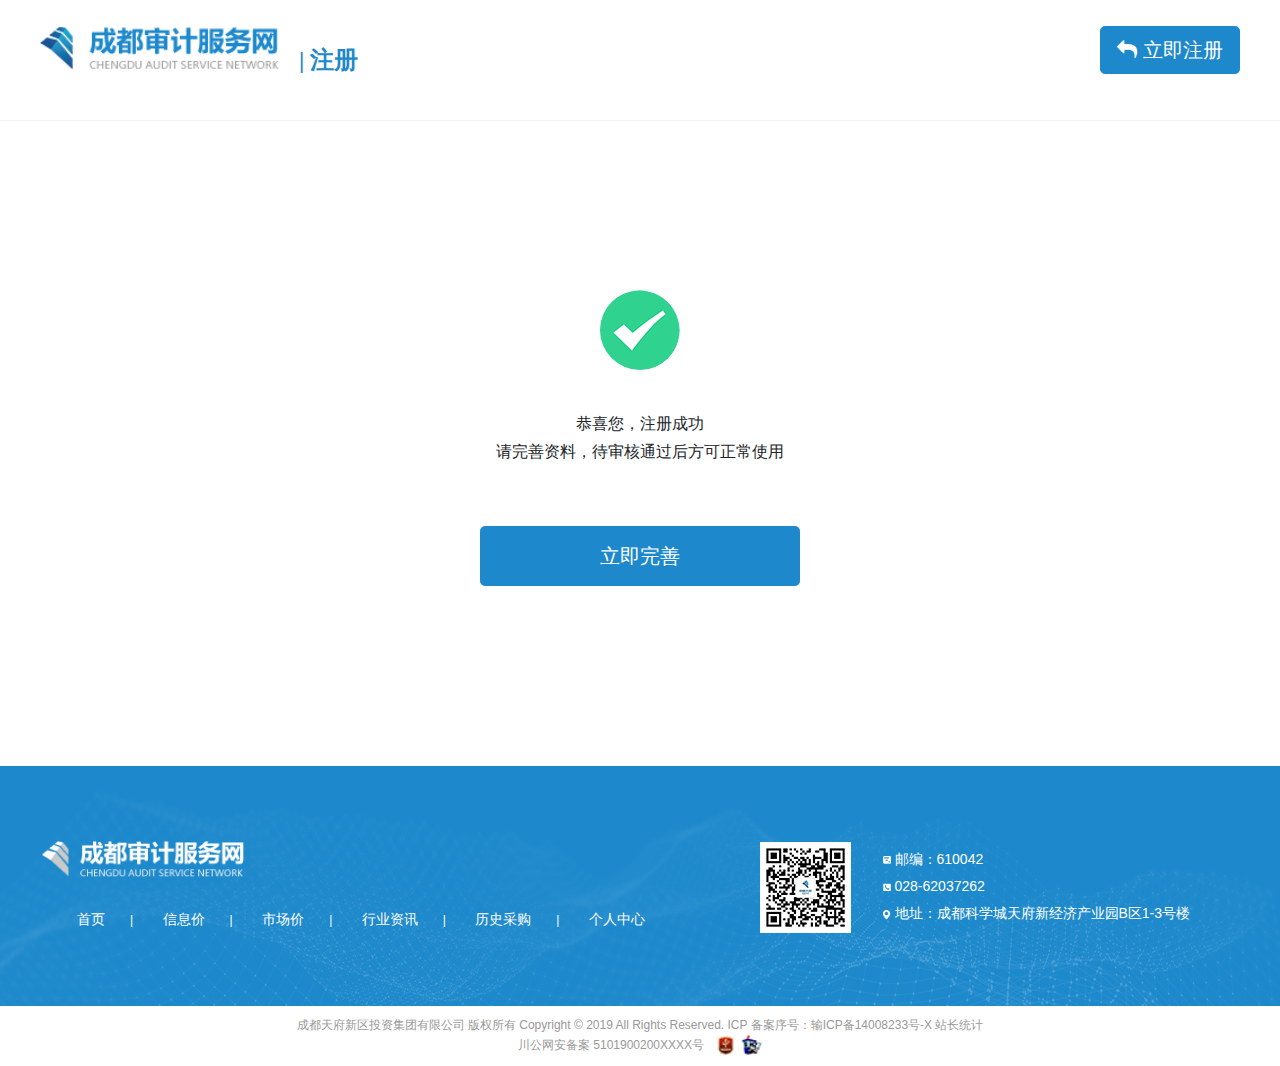
<file: html/register-success.html>
<!DOCTYPE html>
<html lang="en">

<head>
    <meta charset="UTF-8">
    <meta name="viewport" content="width=device-width, initial-scale=1.0">
    <meta http-equiv="X-UA-Compatible" content="ie=edge">
    <title>注册成功-成都审计服务网</title>
    <link rel="stylesheet" href="./../assets/css/app.css">
    <link rel="stylesheet" href="./../assets/plugins/bootstrap/css/bootstrap.min.css">
    <link rel="stylesheet" href="./../assets/plugins/font-awesome/css/font-awesome.min.css">
    <link rel="stylesheet" href="./../assets/css/register-success.css">
    <link rel="stylesheet" href="./../assets/css/footer.css">
</head>

<body>
    <header class="register-header">
        <div class="bigdata-container d-flex align-items-center">
            <div class="clearfix header-body">
                <div class="logo-box float-left">
                    <img src="./../assets/imgs/logo02.png" alt="成都审计网">
                </div>
                <div class="passport-logo-subtitle float-left">
                    | 注册
                </div>
                <div class="float-right">
                    <a href="./login.html" class="btn btn-primary btn-lg" role="button"><i class="fa fa-reply"></i> 立即注册</a>
                </div>
            </div>
        </div>
    </header>
    <section class="register-content">
        <div class="success-body">
            <div class="success-img">
                <img src="./../assets/imgs/done.png" alt="注册成功">
            </div>
            <div class="success-msg">
                <p class="text-center">恭喜您，注册成功</p>
                <p class="text-center">请完善资料，待审核通过后方可正常使用</p>
            </div>
            <div class="success-btn-next">
                <button type="button" class="btn btn-primary btn-lg btn-block">立即完善</button>
            </div>
        </div>
    </section>
    <footer class="app-footer">
        <div class="app-footer-body bg-primary">
            <div class="bigdata-container">
                <div class="row">
                    <div class="col-7">
                      <div class="footer-logo-box"><img src="./../assets/imgs/logo01.png" alt="成都审计服务网"></div>
                      <div class="footer-nav-list">
                          <a href="/" class="text-decoration-none">首页</a><span>|</span>
                          <a href="/" class="text-decoration-none">信息价</a><span>|</span>
                          <a href="/" class="text-decoration-none">市场价</a><span>|</span>
                          <a href="/" class="text-decoration-none">行业资讯</a><span>|</span>
                          <a href="/" class="text-decoration-none">历史采购</a><span>|</span>
                          <a href="/" class="text-decoration-none">个人中心</a>
                      </div>
                    </div>
                    <div class="col-5 clearfix">
                      <div class="float-left footer-qr-code-box"><img src="./../assets/imgs/erweima.png" alt="成都天投"></div>
                      <div class="float-left footer-link">
                          <div class="footer-link-emai d-flex align-items-center">
                              <img src="./../assets/imgs/youbain.png" alt="邮编">
                              <span>邮编：610042</span>
                          </div>
                          <div class="footer-link-emai d-flex align-items-center">
                            <img src="./../assets/imgs/dianhua.png" alt="电话">
                            <span>028-62037262</span>
                        </div>
                        <div class="footer-link-emai d-flex align-items-center">
                            <img src="./../assets/imgs/dizhi.png" alt="地址">
                            <span>地址：成都科学城天府新经济产业园B区1-3号楼</span>
                        </div>
                      </div>
                    </div>
                  </div>
            </div>
        </div>
        <div class="footer-info text-center">
            <p>成都天府新区投资集团有限公司  版权所有  Copyright © 2019 All Rights Reserved. ICP  备案序号：输ICP备14008233号-X  站长统计</p>
            <div class="website-record d-flex justify-content-center align-items-center">
                <span class="">川公网安备案  5101900200XXXX号</span>
                <div class="website-record-img-box "><img src="./../assets/imgs/jiguan.png" alt="党政机关"></div>
                <div class="website-record-img-box "><img src="./../assets/imgs/gongan.png" alt="公安"></div>
            </div>
        </div>
    </footer>
</body>

</html>
</file>
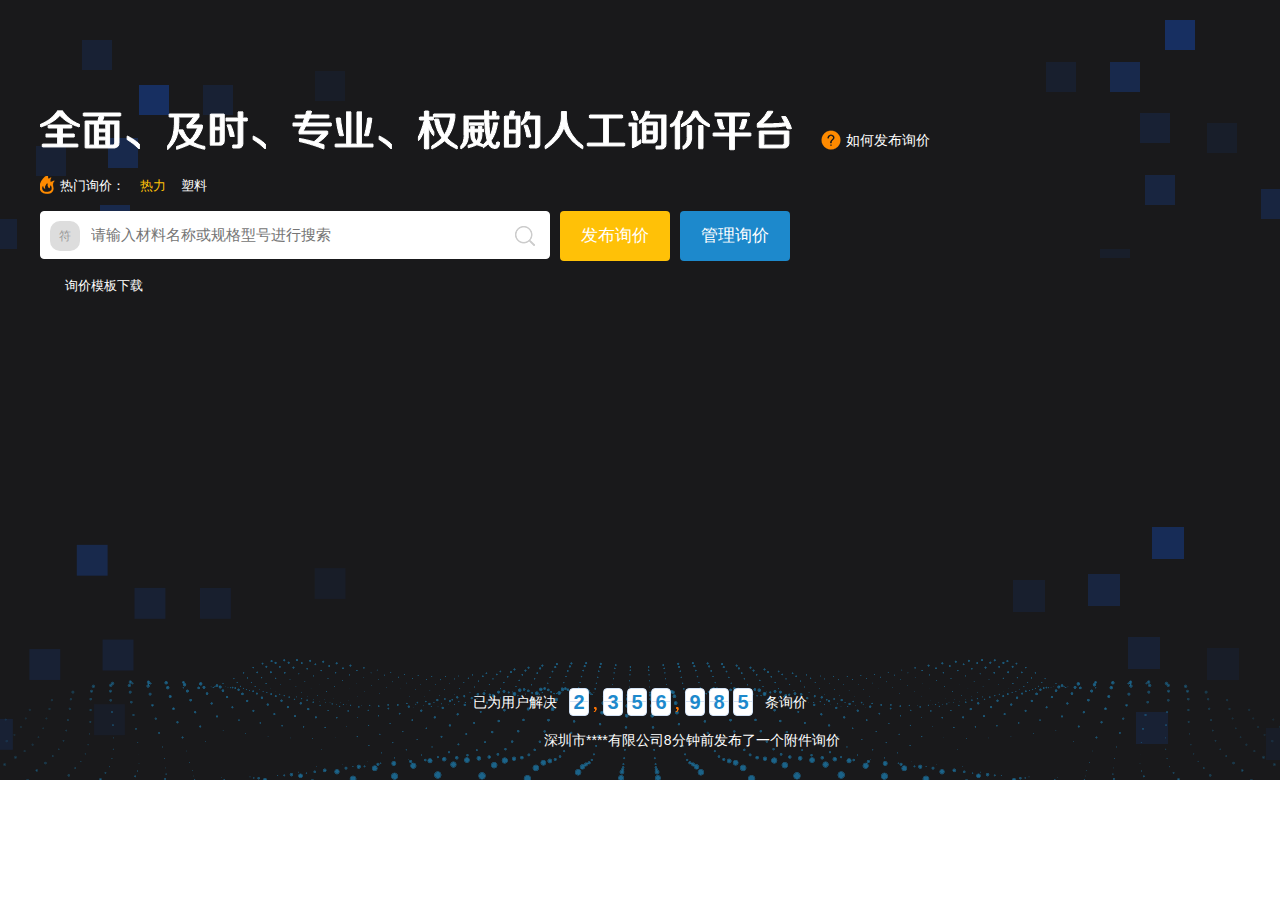
<file: html/search-index.html>
<!DOCTYPE html PUBLIC "-//W3C//DTD HTML 4.01 Transitional//EN" "http://www.w3.org/TR/html4/loose.dtd">
<html>

<head>
    <meta http-equiv="X-UA-Compatible" content="IE=edge,chrome=1" />
    <meta http-equiv="Content-Type" content="text/html; charset=utf-8" />
    <meta name="renderer" content="webkit" />
    <meta name="keywords" content="建筑材料,建筑材料价格,建材价格,询价圈" />
    <meta name="description"
        content="造价通询价圈是全国专业的建筑材料价格一对一人工在线询价平台，提供更新、更准确、更全面的建筑材料价格、报价、供应商报价，涵盖土建材料、安装材料、装饰材料、市政园林等建材行业价格信息。（信息来自造价通询价圈 xunjia.zjtcn.com）" />
    <meta http-equiv="Cache-Control" content="no-transform " />
    <meta http-equiv="Cache-Control" content="no-siteapp " />
    <title>询价圈_专业的建筑材料价格在线询价平台 - 造价通</title>
    <link rel="stylesheet" href="./../assets/plugins/bootstrap/css/bootstrap.min.css">
    <link rel="stylesheet" href="./../assets/css/search-index.css">
    <script type="text/javascript" src="./../assets/plugins/jquery/jquery.min.js"></script>
    

</head>

<body>
<!--banner广告和搜索框-->
<div class="enquiry-banner">

    <!--全屏滚动-->
    <div class="banner">
        <div class="b-img">
            <a style="background:url('./../assets/imgs/xindiantu.png') center no-repeat;">
                <div class="smallkuai-one">
                    <img src="./../assets/imgs/small_kuai_1.png" />
                </div>
                <div class="smallkuai-two">
                    <img src="./../assets/imgs/small_kuai_2.png" />
                </div>
                <div class="smallkuai-three">
                    <img src="./../assets/imgs/small_kuai_3.png" />
                </div>
                <div class="smallkuai-four">
                    <img src="./../assets/imgs/small_kuai_4.png" />
                </div>
                <div class="ecg-effect" id="ecg-effect-one">
                    <div class="ecg-effect-box"></div>
                    <span class="ecg-effect-one cur text-warning"><i></i>询价发布成功</span>
                    <span class="ecg-effect-two"><i></i>分析中</span>
                    <span class="ecg-effect-three"><i></i>清单完成</span>
                    <span class="ecg-effect-four"><i></i>询价分配完成</span>
                    <span class="ecg-effect-five"><i></i>材料询价中</span>
                    <span class="ecg-effect-six"><i></i>待评价</span>

                    <p class="ecg-pici-name">批次名称：广州铁路投资大厦 — 装饰工程（示例批次）</p>
                </div>
                <div class="ecg-effect" id="ecg-effect-two">
                    <div class="ecg-effect-box"></div>
                    <span class="ecg-effect-one"><i></i>询价发布成功</span>
                    <span class="ecg-effect-two cur text-warning"><i></i>分析中</span>
                    <span class="ecg-effect-three"><i></i>清单完成</span>
                    <span class="ecg-effect-four"><i></i>询价分配完成</span>
                    <span class="ecg-effect-five"><i></i>材料询价中</span>
                    <span class="ecg-effect-six"><i></i>待评价</span>

                    <p class="ecg-pici-name">批次名称：广州铁路投资大厦 — 装饰工程（示例批次）</p>
                </div>
                <div class="ecg-effect" id="ecg-effect-three">
                    <div class="ecg-effect-box"></div>
                    <span class="ecg-effect-one"><i></i>询价发布成功</span>
                    <span class="ecg-effect-two"><i></i>分析中</span>
                    <span class="ecg-effect-three cur text-warning"><i></i>清单完成</span>
                    <span class="ecg-effect-four"><i></i>询价分配完成</span>
                    <span class="ecg-effect-five"><i></i>材料询价中</span>
                    <span class="ecg-effect-six"><i></i>待评价</span>

                    <p class="ecg-pici-name">批次名称：广州铁路投资大厦 — 装饰工程（示例批次）</p>
                </div>
                <div class="ecg-effect" id="ecg-effect-four">
                    <div class="ecg-effect-box"></div>
                    <span class="ecg-effect-one"><i></i>询价发布成功</span>
                    <span class="ecg-effect-two"><i></i>分析中</span>
                    <span class="ecg-effect-three"><i></i>清单完成</span>
                    <span class="ecg-effect-four cur text-warning"><i></i>询价分配完成</span>
                    <span class="ecg-effect-five"><i></i>材料询价中</span>
                    <span class="ecg-effect-six"><i></i>待评价</span>

                    <p class="ecg-pici-name">批次名称：广州铁路投资大厦 — 装饰工程（示例批次）</p>
                </div>
                <div class="ecg-effect" id="ecg-effect-five">
                    <div class="ecg-effect-box"></div>
                    <span class="ecg-effect-one"><i></i>询价发布成功</span>
                    <span class="ecg-effect-two"><i></i>分析中</span>
                    <span class="ecg-effect-three"><i></i>清单完成</span>
                    <span class="ecg-effect-four"><i></i>询价分配完成</span>
                    <span class="ecg-effect-five cur text-warning"><i></i>材料询价中</span>
                    <span class="ecg-effect-six"><i></i>待评价</span>

                    <p class="ecg-pici-name">批次名称：广州铁路投资大厦 — 装饰工程（示例批次）</p>
                </div>
                <div class="ecg-effect" id="ecg-effect-six">
                    <div class="ecg-effect-box"></div>
                    <span class="ecg-effect-one"><i></i>询价发布成功</span>
                    <span class="ecg-effect-two"><i></i>分析中</span>
                    <span class="ecg-effect-three"><i></i>清单完成</span>
                    <span class="ecg-effect-four"><i></i>询价分配完成</span>
                    <span class="ecg-effect-five"><i></i>材料询价中</span>
                    <span class="ecg-effect-six cur text-warning"><i></i>待评价</span>

                    <p class="ecg-pici-name">批次名称：广州铁路投资大厦 — 装饰工程（示例批次）</p>
                </div>
                <div class="smallkuai-five">
                    <img src="./../assets/imgs/xintiao_two_bg.png" />
                </div>
            </a>
        </div>
        <div class="b-list"></div>
    </div>

    <!--搜索框-->
    <div class="enquiry-search">

        <p>
            <a class="text-truncate" target="_blank" href="#">如何发布询价</a>
        </p>

        <div class="hot-enquiry-key">
            <div class="hot-enquiry-key-main clearfix">
                <span><i class="enquiry-sprite-bg hot-key-icon"></i>热门询价：</span>
                <div id="showWords">
                    <a class="text-truncate text-warning" href="#" target="_blank">热力</a>
                    <a class="text-truncate text-white" href="#" target="_blank">塑料</a class="text-truncate text-orange" href="#" target="_blank">
                </div>
            </div>
        </div>

        <div class="enquiry-search-main">
            <div class="enquiry-search-input">
                <input id="search-input" type="text" name="" onkeydown="keydown()" placeholder="请输入材料名称或规格型号进行搜索" value=""/>
                <div class="special-box-index pointer">
                    符
                    <div class="special-select-index" id="signDiv">
                        <i class="enquiry-sprite-bg"></i>
                        <ul>
                            <li>Ф</li>
                            <li>δ</li>
                            <li>°</li>
                            <li>×</li>
                            <li>#</li>
                            <li>Ⅱ</li>
                            <li>Ⅲ</li>
                            <li>½</li>
                            <li>¼</li>
                        </ul>
                    </div>
                </div>
                <div onMouseDown="changeIsblur()">
                    <a id="searchBtn" class="enquiry-sprite-bg enquiry-search-btn" href="javascript:;"></a>
                </div>
            </div>
            <a class="enquiry-release text-truncate bg-warning" href="#" target="_blank">发布询价</a>
            <a class="enquiry-manage text-truncate" href="#" id="manageBtn">管理询价</a>

        </div>

        <div class="hot-enquiry-key">
            <a href="javascript:void(0);" class="text-truncate"><i lass="enquiry-sprite-bg template-icon"></i>询价模板下载</a>
        </div>

    </div>

    <!-- 数据展示 -->
    <div class="historical-data">
        <span>条询价</span>
        <div class="mun-list" number="8">

        </div>
        <span>已为用户解决</span>
    </div>

    <!-- 历史数据轮播 -->
    <div class="acc-content" id="oDiv">
        <ul id="oUl" style="margin-top: 0px;">
            <li>深圳市****有限公司8分钟前发布了一个附件询价</li>
            <li>茂名市****审核中心1小时前发布了<font class="fb">1</font>条材料询价</li>
        </ul>
    </div>
</div>
</body>
<script type="text/javascript" src="./../assets/plugins/jquery/jquery.min.js"></script>
<script type="text/javascript" src="./../assets/js/search-index.banner.js"></script>
<script>
    
var isblur = "1"

function changeIsblur() {
    isblur = "0";
}

/**
* 回车事件
* */
function keydown() {
    var event = arguments.callee.caller.arguments[0] || window.event;//消除浏览器差异
    if (event.keyCode == 13) {
        searchPage();
    }

}

var num = 2356985;
var html = "", counter = 0;  
num = (num || 0).toString();  
for (var i = num.length - 1; i >= 0; i--) {  
    counter++;  
    html = "<span class='number'>" + num.charAt(i) + "</span>" + html;
    if (!(counter % 3) && i != 0) {
        html = "<span class='comma1'></span>" + html;
    }  
}
if (html != '') {
    $(".mun-list").html(html);
    $(".mun-list").attr("number", num);
}

</script>
</html>
</file>
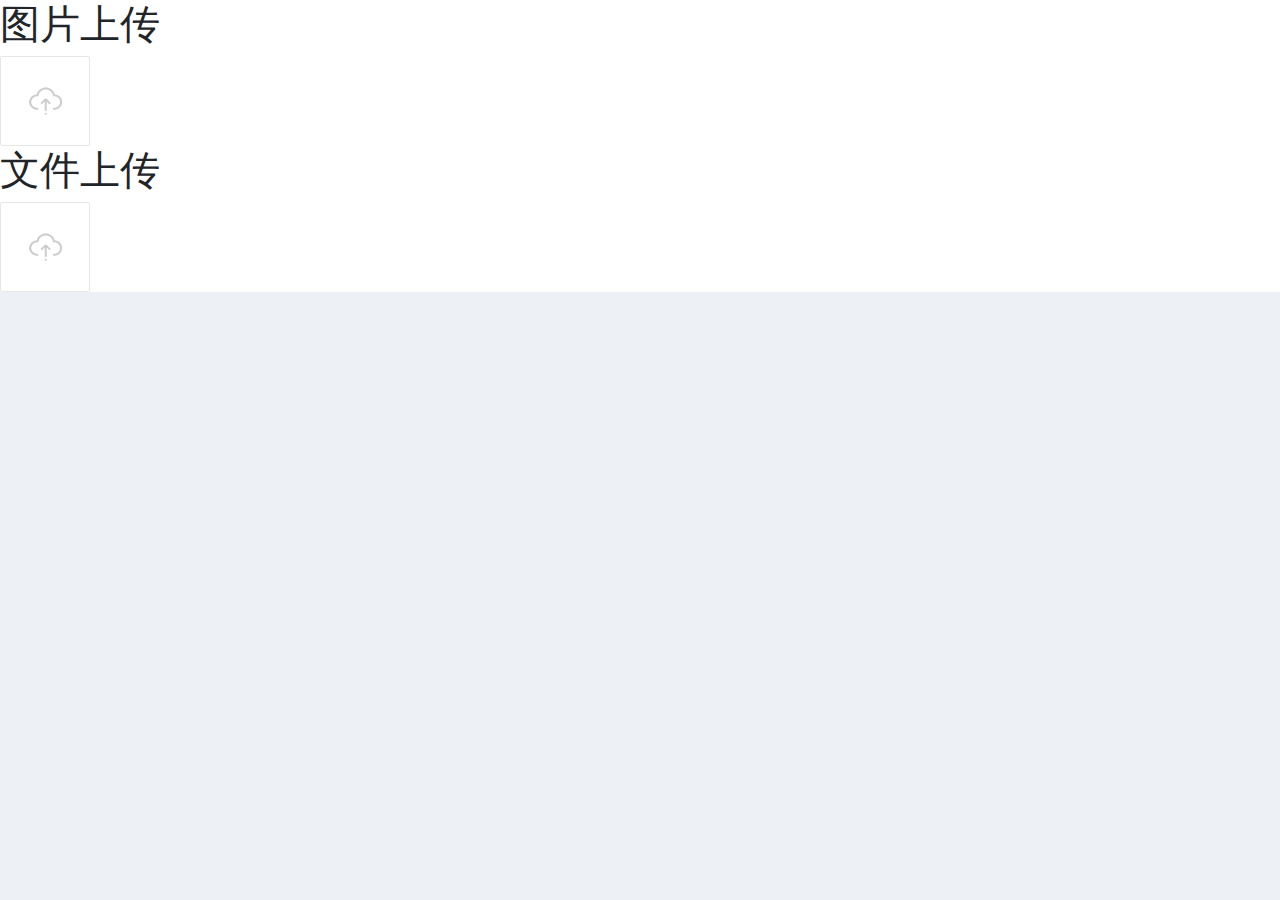
<file: html/upload.html>
<!DOCTYPE html>
<html lang="en">

<head>
    <meta charset="UTF-8">
    <meta name="viewport" content="width=device-width, initial-scale=1.0">
    <meta http-equiv="X-UA-Compatible" content="ie=edge">
    <title>Document</title>
    <link rel="stylesheet" href="./../assets/css/app.css">
    <link rel="stylesheet" href="./../assets/plugins/bootstrap/css/bootstrap.min.css">
    <style>
        .upload-image-box, .upload-file-box {
            width: 90px;
            height: 90px;
            overflow: hidden;
            background: url('./../assets/imgs/upload2.png') no-repeat center center;
            position: relative;
            left: 0;
            top: 0;
        }

        .upload-image-box input, .upload-file-box input {
            width: 90px;
            height: 90px;
            overflow: hidden;
            opacity: 0;
            position: absolute;
            left: 0;
            top: 0;
        }

        /* 预览样式 */
        .upload-image-preview {
            width: 90px;
            height: 90px;
            overflow: hidden;
        }
    </style>
</head>

<body>
    <h1>图片上传</h1>
    <div class="upload-image-box">
        <input type="file" accept="image/*" onchange="uploadImg(event,this)">
        <div class="upload-image-preview">
            
        </div>
    </div>
<h1>文件上传</h1>
    <div class="upload-file-box">
        <input type="file" onchange="uploadFile(this)">
    </div>

</body>
<script src="./../assets/plugins/jquery/jquery.min.js"></script>

<script>
    // 上传图片
    var URL = window.URL || window.webkitURL || window.mozURL;
    

    function uploadImg(e, dom) {
        var e = event || e
        var fileObj =
            dom instanceof HTMLElement
                ? dom.files[0]
                : $(dom)[0].files[0];

        console.log(dom.files[0]);
        var container = document.querySelector('.upload-image-preview');
        container.innerHTML = '';
        $('.upload-image-preview img').src = URL.createObjectURL(fileObj);
        var img = new Image();
        img.src = URL.createObjectURL(fileObj);
        img.onload = function () {
            container.appendChild(img);
        }
    }
    // 上传文件
    function uploadFile(el) {
        var files = el.files[0];
        console.log(files);
    }
</script>

</html>
</file>
<file: assets/css/datav_map.css>
html,
body {
    width: 100%;
    height: 100%;
    overflow: hidden;
}

body {
    background: url('./../imgs/datav/datav_body_bg.png') no-repeat center center;
    background-size: 100% 100%;
}

.datav_map {
    width: 100%;
    height: 100%;
}

.datav_header {
    width: 100%;
    height: 1.44rem;
    color: #00F0FF;
    overflow: hidden;
    background: url('./../imgs/datav/sjyjjkzx.png') no-repeat center top;
    background-size: contain;
}

.datav_header_title_cn {
    width: 4.16rem;
    height: 0.43rem;
    font-size: 0.42rem;
    line-height: 0.42rem;
    margin: 0.3rem auto;
    text-align: justify;
}

.datav_header_title i {
    display: inline-block;
    width: 100%;
}

.datav_header_title_en {
    width: 6.6rem;
    height: 0.16rem;
    font-size: 0.16rem;
    line-height: 0.16rem;
    letter-spacing: 0.09rem;
    text-align: justify;
    text-indent: 0.26rem;
    margin: 0.3rem auto 0;
}

/* 标题下的分类 如： 审计地图/ 审计分类 。。。*/
.datav_body {
    padding: 0 1rem 0.5rem;
}

.datav_category_title {
    width: 100%;
    height: 1.17rem;
    overflow: hidden;
    margin-top: -0.57rem;
}

.datav_category_title>div {
    width: 5.21rem;
    height: 100%;
    overflow: hidden;
}

.datav_category_name_box {
    width: 0.99rem;
    height: 1.02rem;
    font-size: 0.2rem;
    color: #0C3E8F;
    text-align: center;
}

.datav_category_name_active {
    background: url('./../imgs/datav/yuan_sf_bg.png') no-repeat left top;
    background-size: cover;
}

.datav_category_name_box>div {
    width: 0.86rem;
    height: 0.86rem;
    margin: 0.08rem auto;
    background: url('./../imgs/datav/yuan_bg.png') no-repeat left top;
    background-size: cover;
    border-radius: 50%;
    background-size: cover;
    -webkit-border-radius: 50%;
    -moz-border-radius: 50%;
    -ms-border-radius: 50%;
    -o-border-radius: 50%;
}

.datav_category_name_box.datav_category_name_active::after {
    content: ' ';
    display: block;
    width: 0.43rem;
    height: 0.06rem;
    overflow: hidden;
    background-color: #5CD7FF;
    margin: 0.18rem auto;
}

/* 图表内容 */
.datav_content_box {
    width: 100%;
    height: 7.8rem;
    position: relative;
}

.datav_content {
    display: none;
    width: 100%;
    height: 100%;
    opacity: 0;
    position: absolute;
    left: 0;
    top: 0;
}

.datav_content_active {
    display: block;
    opacity: 1;
}

.datav_content>div {
    width: 100%;
}

.datav_first_floor {
    height: 5.85rem;
}

.datav_floor_side {
    width: 5.21rem;
}

.datav_floor_center {
    flex-grow: 1;
}

.datav_center_stats {
    margin: 0 0.26rem;
}

.davav_second_map_box {
    width: 100%;
    height: 100%;
}

.datav_first_charts {
    background: url('./../imgs/datav/tuoyuan_bg1.png') no-repeat left top;
}

.datav_second_charts {
    width: 6.67rem;
    height: 6.79rem !important;
    margin-top: -0.47rem;
    padding: 0.47rem 0.26rem;
    background: url("./../imgs/datav/yuanxing_sandian_bg.png") no-repeat left top;
    background-size: 100% 100%;
}

.datav_second_map_box {
    width: 6.24rem;
    height: 5.85rem;
    background: url('./../imgs/datav/zhengfangxing_biankuang_bg.png') no-repeat left top;
    background-size: 100% 100%;
    position: relative;
}

.datav_third_charts {
    height: 5.96rem !important;
    background: url('./../imgs/datav/tuoyuan_bg2.png') no-repeat left top;
}

.datav_echarts_box {
    height: 100%;
    background-size: 100% 100%;
}

/* 第一个 echarts 图表 */
.datav_first_charts {
    padding: 0.14rem 0.18rem;
}

.datav_first_title {
    width: 1.62rem;
    height: 0.64rem;
    font-size: 0.24rem;
    color: #00F0FF;
    line-height: 0.64rem;
    letter-spacing: 0.02rem;
    overflow: hidden;
    background: url('./../imgs/datav/title_bg1.png') no-repeat left top;
    background-size: 100% 100%;
}

.datav_first_subTitle {
    width: 4.1rem;
    color: #00F0FF;
    margin: 0.26rem 0;
}

.first_subbTitle_name {
    font-size: 0.26rem;
}

.datav_first_subtitle_icon {
    width: 0.28rem;
    height: 0.27rem;
    margin-right: 0.08rem;
    overflow: hidden;
    background: url("./../imgs/datav/yingyee.png") no-repeat left top;
    background-size: contain;
}

.datav_first_charts_total {
    font-size: 0.18rem;
    padding-top: 0.1rem;
}

.datav_first_charts_content {
    width: 4.1rem;
    height: 4.1rem;
    overflow: hidden;
}

.datav_first_charts_body {
    width: 100%;
    height: 100%;
}

/* 第二个 echarts 图表 */
.datav_second_map_china,
.datav_second_map_china>div {
    width: 100% !important;
    height: 100% !important;
    overflow: hidden;
}

.datav_second_map_china canvas {
    width: 6.24rem !important;
    height: 5.85rem !important;
}

.datav_second_map_title {
    width: 3.53rem;
    height: 0.46rem;
    overflow: hidden;
    color: #00F0FF;
    font-size: 0.24rem;
    line-height: 0.46rem;
    background: url('./../imgs/datav/map_title_bg.png') no-repeat center center;
    background-size: 100% 100%;
    margin-left: -1.76rem;
    position: absolute;
    left: 50%;
    bottom: 0.36rem;
}

/* 第三个echarts 图表 */
.datav_third_echart_title_box {
    margin-top: 0.14rem;
    padding-right: 0.24rem;
}

.datav_third_echart_title {
    width: 1.97rem;
    height: 0.64rem;
    font-size: 0.24rem;
    line-height: 0.64rem;
    letter-spacing: 0.02rem;
    color: #00F0FF;
    overflow: hidden;
    background: url('./../imgs/datav/title_bg2.png') no-repeat left top;
    background-size: 100% 100%;
}

.datav_third_charts_content {
    width: 4rem;
    height: calc(100% - 0.8rem);
    overflow: hidden;
    padding-right: 0.24rem;
}

.datav_third_charts_list {
    width: 100%;
    height: 28%;
    margin-top: 0.1rem;
    margin-right: 0.24rem;
    font-size: 16px;
    color: #00F0FF;
}

.datav_third_charts_center {
    margin: 3% 0;
}

.datav_third_charts_list>div {
    height: 100%;
}

.datav_third_chart_pie {
    width: 40%;
}

.datav_third_chart_description {
    width: 60%;
    color: #00F0FF;
    font-size: 0.18rem;
    line-height: 0.36rem;
    background: url("./../imgs/datav/bg_border_rotate_right.png") no-repeat left bottom;
    background-size: contain;
}

.datav_third_chart_description.float-right {
    padding-left: 0.6rem;
    background: url("./../imgs/datav/bg_border_totate_left.png") no-repeat left bottom;
    background-size: contain;
}

/* 第二层数据 */
.datav_second_floor {
    height: 1.68rem;
    margin-top: 0.24rem;
}

.datav_data_stats {
    height: 100%;
    border: 2px solid #5CD7FF;
    border-radius: 0.08rem;
    -webkit-border-radius: 0.08rem;
    -moz-border-radius: 0.08rem;
    -ms-border-radius: 0.08rem;
    -o-border-radius: 0.08rem;
}

.datav_stats_box {
    color: #5CD7FF;
}

.datav_stats_total {
    font-size: 0.3rem;
    color: #00F0FF;
    letter-spacing: 0.02rem;
    width: 1.16rem;
    height: 1.16rem;
    overflow: hidden;
    background: url('./../imgs/datav/tuoyuan_zuhe_bg.png') no-repeat left top;
    background-size: cover;
}

.datav_status_name {
    color: #00F0FF;
    font-size: 0.16rem;
    line-height: 0.3rem;
}

/* 审计画像模块样式 */
.datav_image {
    width: 100%;
    height: 100%;
}

/* 左中右三列布局 */
.datav_image_left,
.datav_image_right {
    width: 5.21rem;
}

.datav_image_center {
    width: 6.24rem;
    margin: 0 0.27rem;
}

/* 左1 */
.datav_image_left_top {
    width: 5.21rem;
    height: 2.07rem;
    margin-bottom: 0.24rem;
}

.datav_image_zfx_border {
    overflow: hidden;
    padding: 0.26rem;
    background: url('./../imgs/datav/image_left1.png') no-repeat left top;
    background-size: 100% 100%;
}

.datav_image_left_top_title {
    height: 0.26rem;
    font-size: 0.24rem;
    line-height: 0.26rem;
    color: #00F0FF;
    overflow: hidden;
    margin-bottom: 0.03rem;
}

.datav_image_left_top_content {
    padding-top: 0.21rem;
}

.datav_image_left_top_content>div {
    width: 100%;
    font-size: 0.16rem;
    overflow: hidden;
}

.datav_image_left_top_content1 {
    height: 0.37rem;
    margin-bottom: 0.21rem;
}

.datav_image_box1_title {
    width: 1.17rem;
    height: 0.37rem;
    line-height: 0.37rem;
    color: #044475;
    overflow: hidden;
    background: url('./../imgs/datav/image_box1_title_bg.png') no-repeat left top;
    background-size: 100% 100%;
}

.datav_image_bo1_value {
    text-indent: 0.37rem;
    font-size: 0.18rem;
    line-height: 0.37rem;
    min-width: 1.07rem !important;
    max-width: 3.23rem !important;
    background: url('./../imgs/datav/image_box1_value_bg.png') no-repeat left top;
    background-size: 100% 100%;
}

.datav_image_left_top_content2 {
    height: 0.36rem;
}

/* 左 二 */
.datav_image_left_center {
    width: 5.22rem;
    height: 1.99rem;
    margin-bottom: 0.28rem;
    overflow: hidden;
}

.datav_image_left_center_box {
    padding-top: 0.2rem;
    height: 1.16rem;
    overflow: hidden;
}

.datav_image_left_center_content_box>div {
    width: 50%;
    margin-bottom: 0.2rem;
}

.datav_image_left_center_list {
    font-size: 0.16rem;
    line-height: 0.32rem;
    color: #00F0FF;
    padding-right: 0.1rem;
}

.datav_image_left_center_list>div span.list-icon {
    width: 0.06rem;
    height: 0.06rem;
    overflow: hidden;
    margin-right: 0.1rem;
    background-color: #5CD7FF;
    border-radius: 50%;
    -webkit-border-radius: 50%;
    -moz-border-radius: 50%;
    -ms-border-radius: 50%;
    -o-border-radius: 50%;
}

.datav_image_left_center_list>div span.text-truncate {
    flex-grow: 1;
}

/* 左 三 */
.datav_image_left_bottom {
    height: 3.2rem;
    font-size: 0.16rem;
    color: #00F0FF;
    overflow: hidden;
}

.datav_image_left_bottom ul li {
    list-style: none;
    height: 0.32rem;
    line-height: 0.32rem;
    overflow: hidden;
}

.datav_image_left_bottom ul li:nth-child(odd) {
    background: rgba(92, 215, 255, 0.04);
    border-radius: 0.08rem;
    -webkit-border-radius: 0.08rem;
    -moz-border-radius: 0.08rem;
    -ms-border-radius: 0.08rem;
    -o-border-radius: 0.08rem;
}

.datav_image_left_bottom ul li.datav_image_left_bottom_list_title {
    width: 100%;
    opacity: 1;
    background-color: #233A60 !important;
    border-radius: 0;
    -webkit-border-radius: 0;
    -moz-border-radius: 0;
    -ms-border-radius: 0;
    -o-border-radius: 0;
}

.datav_image_left_bottom ul {
    padding: 0;
    margin: 0;
}

.datav_image_left_bottom_list_index {
    width: 0.85rem;
}

.datav_image_left_bottom_list_companyname {
    width: 2.9rem;
}

.datav_image_left_bottom_list_money {
    width: 1.4rem;
}

/* 中 一 */
.datav_image_center_top {
    width: 6.24rem;
    height: 5.6rem;
    padding: 0.35rem 0.5rem 0.2rem;
    overflow: hidden;
    background: url("./../imgs/datav/image_center_border.png") no-repeat left top;
    background-size: 100% 100%;
}

.datav_image_center_top_content {
    width: 100%;
    height: 1.98rem;
    color: #00F0FF;
    letter-spacing: 0.03rem;
    overflow: hidden;
}

.datav_image_center_top_content .datav_image_center_top_content_value {
    background: url("./../imgs/datav/tuoyuan_zuhe_bg.png") no-repeat left top;
    background-size: 100% 100%;
}

.datav_image_center_top_content_side .datav_image_center_top_content_value {
    width: 1.16rem;
    height: 1.16rem;
    font-size: 0.3rem;
    line-height: 1.16rem;
    overflow: hidden;
}

.datav_image_center_top_content_center .datav_image_center_top_content_value {
    width: 1.59rem;
    height: 1.59rem;
    overflow: hidden;
    font-size: 0.46rem;
    line-height: 1.59rem;
    overflow: hidden;
}

.datav_image_center_top_content_name {
    font-size: 0.16rem;
    line-height: 0.36rem;
}

.datav_image_center_top_chart_box {
    width: 100%;
    height: 2.75rem;
    margin-top: 0.1rem;
    overflow: hidden;
}

.datav_image_center_top_chart {
    width: 5.24rem;
    height: 2.75rem;
}

/* 中 二 */
.datav_image_center_bottom {
    width: 100%;
    height: 2.08rem;
    padding: 0.2rem;
    margin-top: 0.12rem;
    border: 0.02rem solid #5CD7FF;
    border-radius: 0.08rem;
    -webkit-border-radius: 0.08rem;
    -moz-border-radius: 0.08rem;
    -ms-border-radius: 0.08rem;
    -o-border-radius: 0.08rem;
}

.datav_image_center_bottom_chart_box,
.datav_image_center_bottom_chart,
.datav_image_right_top_chart_box,
.datav_image_right_top_chart {
    width: 100%;
    height: 100%;
}

/* 右 一 */
.datav_image_right_top,
.datav_image_right_center {
    width: 100%;
    overflow: hidden;
    padding: 0.2rem;
    margin-bottom: 0.26rem;
    border: 0.02rem solid #5CD7FF;
    border-radius: 0.08rem;
    -webkit-border-radius: 0.08rem;
    -moz-border-radius: 0.08rem;
    -ms-border-radius: 0.08rem;
    -o-border-radius: 0.08rem;
}

.datav_image_right_top {
    height: 2.08rem;
}

.datav_image_right_center {
    height: 1.98rem;
}

/* 审计预警 */
.datav_warning {
    width: 100%;
    height: 100%;
}

.datav_warning_left,
.datav_warning_right {
    width: 5.21rem;
}

.datav_warning_center {
    width: 6.24rem;
    margin: 0 0.27rem;
}

.datav_warning_left_top,
.datav_warning_right_top {
    width: 100%;
    height: 2.08rem;
    padding: 0.2rem;
    border: 0.02rem solid #5CD7FF;
    border-radius: 0.08rem;
    -webkit-border-radius: 0.08rem;
    -moz-border-radius: 0.08rem;
    -ms-border-radius: 0.08rem;
    -o-border-radius: 0.08rem;
}

.datav_warning_left_top_chart_box,
.datav_warning_left_top_chart,
.datav_warning_right_top_chart_box,
.datav_warning_right_top_chart {
    width: 100%;
    height: 100%;
}

.datav_warning_left_center,
.datav_warning_right_center {
    height: 2.24rem;
    margin-top: 0.24rem;
    margin-bottom: 0.24rem;
}

/* 中  center warning */
.datav_warning_center {
    width: 6.24rem;
}
.datav_warning_center_top {
    width: 100%;
    height: 5.5rem;
    padding: 0.35rem 0.5rem 0.2rem;
    overflow: hidden;
    background: url("./../imgs/datav/image_center_border.png") no-repeat left top;
    background-size: 100% 100%;
}
.datav_warning_center_top_title_box {
    height: 0.25rem;
    overflow: hidden;
    color: #00F0FF;
    margin-bottom: 0.37rem;
}
.datav_warning_center_top_title {
    line-height: 0.25rem;
    font-size: 0.24rem;
}
.datav_warning_center_top_subtitle {
    line-height: 0.25rem;
    font-size: 0.16rem;
}
.datav_warning_center_top_content {
    height: 4.3rem;
    overflow: hidden;
}
.datav_warning_center_top_content ul li {
    height: 0.36rem;
    line-height: 0.36rem;
}

/* 左 1 bottom  右1 bottom */
.datav_warning_left_bottom,
.datav_warning_right_bottom {
    width: 100%;
    height: 3rem;
    overflow: hidden;
}
.datav_warning_left_bottom_chart_box,
.datav_warning_left_bottom_chart,
.datav_warning_right_bottom_chart_box,
.datav_warning_right_bottom_chart {
    width: 100%;
    height: 100%;
}

/* 中  bottom */
.datav_warning_center_bottom {
    height: 2.08rem;
    margin-top: 0.22rem;
}
.datav_warning_center_bottom .datav_floor_side {
    width: 100%;
}
/* datav footer */
.datav_footer {
    width: 100%;
    font-size: 0.14rem;
    color: #00F0FF;
    letter-spacing: 0.01rem;
}
</file>
<file: assets/css/app.css>
.bigdata-container {
    width: 1200px;
    margin: 0 auto;
}
html, body {
    background-color: #EDF1F5;
}

img {
    width: 100%;
}

a {
    text-decoration: none
}

a:hover {
    text-decoration: none
}
.pointer {
    cursor: pointer;
}

/* 确认提示框 */
.project-confirm-modal {
    width: 300px;
    height: 190px;
    color: #333;
    overflow: hidden;
    border: 1px solid #f1f1f1;
    background: #fff;
    position: fixed;
    left: 0;
    top: 0;
    right: 0;
    bottom: 0;
    margin: auto;
    border-radius: 5px;
    -webkit-border-radius: 5px;
    -moz-border-radius: 5px;
    -ms-border-radius: 5px;
    -o-border-radius: 5px;
}
.project-modal-title {
    padding: 10px 20px;
    border-bottom: 1px solid #f1f1f1;
}
.project-modal-body {
    max-height: 100px;
    padding: 24px;
    flex-grow: 1;
}
.project-modal-footer {
    height: 40px;
    line-height: 40px;
}
.project-modal-footer span {
    width: 50%;
    border-top: 1px solid #f1f1f1;
    box-sizing: border-box;
    cursor: pointer;
}
.project-modal-footer span:nth-child(1) {
    border-right: 1px solid #f1f1f1;
}
.project-modal-footer span:nth-child(1):hover {
    color: #dc3545;
}
.project-modal-footer span:nth-child(2):hover {
    color: #1D89CC;
}
/* 确认提示框 */
/* 面包屑 导航条 */
.breadcrumb-box {
    color: #333;
    font-size: 14px;
    height: 16px;
    line-height: 16px;
}
.breadcrumb-box ul{
    padding: 0;
    margin: 0;
}
li {
    list-style: none;
}
</file>
<file: assets/css/header2.css>
.top {
    width: 100%;
    height: 40px;
    font-size: 12px;
    overflow: hidden;
    background-color: #F5F5F5;
}
.header-top {
    line-height: 40px;
}
.header-navbar > a{
    font-size: 12px;
    padding: 0 15px;
    color: #333;
    height: 100%;
}
.user-photo-box {
    width: 27px;
    height: 27px;
    overflow: hidden;
    background-color: #7FBCFF;
    border-radius: 50%;
    -webkit-border-radius: 50%;
    -moz-border-radius: 50%;
    -ms-border-radius: 50%;
    -o-border-radius: 50%;
}
.user-name {
    width: 70px;
    margin-left: 5px;
}
.usesr-info-logout {
    margin-left: 20px;
    color: #999;
}
/* 未登录  css */
.passport-out {
    padding: 0 5px;
    color: #999;
}
.passport-out:hover {
    color: #1D89CC;
}
</file>
<file: assets/css/product-details.css>
.search-box {
    width: 100%;
    min-width: 1200px;
    height: 160px;
    padding-top: 32px;
    background: url('./../imgs/top01.jpg') no-repeat center center;
    background-size: 100% 100%;
    box-shadow: 0px 1px 0px 0px rgba(242, 242, 242, 1);
}
.search-form-title-box {
    height: 33px;
    overflow: hidden;
}
.search-form-title {
    font-size: 32px;
    height: 32px;
    line-height: 28px;
}
.search-form-des {
    height: 17px;
    font-size: 16px;
    margin-top: 15px;
    line-height: 12px;
}
.search-form-box {
    width: 600px;
    margin-top: 17px;
}
.input-icon-box {
    position: relative;
    left: 0;
    top: 0;
}
.input-group-icon {
    font-size: 16px;
    z-index: 99;
    color: #CCC;
    position: absolute;
    left: 10px;
    top: 12px;
}

.input-icon-box input {
    text-indent: 20px;
    height: 48px;
}
.search-form-box .input-group-append button {
    width: 120px;
    height: 48px;
}
.content {
    width:100%;
    background-color: #EDF1F5;
    padding: 30px 0 60px;
}
/* 查询结果 */
.details-body {
    margin-top: 30px;
}
.goods-detail {
    height: 260px;
}
.goods-card {
    width: 100%;
    padding: 30px;
    background-color: #fff;
}
.goods-img-box {
    width: 320px;
    height: 200px;
    border: 1px solid #E6E6E6;
    overflow: hidden;
}
.goods-description {
    width: 820px;
    height: 100%;
    padding-left: 30px;
}
.goods-title {
    font-size: 20px;
    line-height: 40px;
    margin-top: 10px;
}
.particles-content {
    color: #B6B6B6;
    font-size: 12px;
    line-height: 30px;
}
.goods-particles-right {
    padding-left: 20px;
}
.particles-icon {
    width: 13px;
    height: 13px;
    margin-right: 5px;
    overflow: hidden;
}
.particles-icon-guige {
    background: url('./../imgs/guige.png') no-repeat center center;
    background-size: cover;
}
.particles-icon-time {
    background: url('./../imgs/shijian.png') no-repeat center center;
    background-size: cover;
}
.particles-icon-dangci {
    background: url('./../imgs/dangci.png') no-repeat center center;
    background-size: cover;
}
.particles-icon-xuqiu {
    background: url('./../imgs/xuqiu.png') no-repeat center center;
    background-size: cover;
}
.particles-icon-address {
    background: url('./../imgs/dingwei.png') no-repeat center center;
    background-size: cover;
}
.particles-icon-price {
    background: url('./../imgs/feiyong.png') no-repeat center center;
    background-size: cover;
}
.particles-value {
    color: #333;
}
.goods-company, .product-star-box {
    margin-top: 20px;
}
.goods-company-name, .product-star-title {
    font-size: 18px;
    color: #333;
}
.goods-company-info {
    margin-top: 30px;
    font-size: 12px;
    line-height: 28px;
}
.goods-company-info-key {
    color: #999;
    width: 60px;
}
.goods-company-info-value {
    color: #333;
}
.star-box {
    margin: 20px 0;
}
.star {
    margin-right: 20px;
}
.star-img-box {
    width: 24px;
    height: 24px;
    overflow: hidden;
    margin-right: 4px;
    background: url('./../imgs/star00.png') no-repeat center center;
    background-size: cover;
}
.current-active-star {
    background: url('./../imgs/star01.png') no-repeat center center;
    background-size: cover;
}
.start-description {
    font-size: 12px;
    color: #333;
    line-height: 24px;
}
</file>
<file: assets/css/footer.css>
.app-footer-body {
    width: 100%;
    height: 240px;
    padding-top: 74px;
    background: url('./../imgs/bottom.jpg') no-repeat left top;
    background-size: 100% 100%;
}
.footer-logo-box {
    width: 206px;
    height: 37px;
    overflow: hidden;
}
.footer-nav-list {
    margin-top: 30px;
    margin-left: 12px;
}
.footer-nav-list a {
    margin: 0 25px;
    font-size: 14px;
    line-height: 14px;
    color: #fff;
}
.footer-nav-list span {
    color: #fff;
    font-size: 12px;
}
.footer-link {
    margin-left: 27px;
    margin-top: 6px;
    line-height: 27px;
}
.footer-link>div img{
    width: 12px;
    height: 12px;
    margin-right: 2px;
    overflow: hidden;
}
.footer-link>div span {
    font-size: 14px;
    color: #fff;
}
.footer-info {
    height: 60px;
    color: #999;    
    font-size: 12px;
    line-height: 18px;
    padding-top: 10px;
}
.app-footer .footer-info p {
    margin-bottom: 0;
}
.website-record span {
    margin-right: 6px;
}
.website-record-img-box {
    width: 22px;
    height: 22px;
    overflow: hidden;
    margin-left: 4px;
}
</file>
<file: assets/css/product-list.css>
.search-box {
    width: 100%;
    height: 160px;
    padding-top: 32px;
    background: url('./../imgs/top01.jpg') no-repeat center center;
    background-size: 100% 100%;
    box-shadow: 0px 1px 0px 0px rgba(242, 242, 242, 1);
}
.search-form-title-box {
    height: 33px;
    overflow: hidden;
}
.search-form-title {
    font-size: 32px;
    height: 32px;
    line-height: 28px;
}
.search-form-des {
    height: 17px;
    font-size: 16px;
    margin-top: 15px;
    line-height: 12px;
}
.search-form-box {
    width: 600px;
    margin-top: 17px;
}
.input-icon-box {
    position: relative;
    left: 0;
    top: 0;
}
.input-group-icon {
    font-size: 16px;
    z-index: 99;
    color: #CCC;
    position: absolute;
    left: 10px;
    top: 12px;
}

.input-icon-box input {
    text-indent: 20px;
    height: 48px;
}
.search-form-box .input-group-append button {
    width: 120px;
    height: 48px;
}
.content {
    width:100%;
    background-color: #EDF1F5;
    padding: 30px 0 60px;
}
.search-body {
    margin: 30px 0 20px;
    padding: 20px 90px 30px 100px;
    background-color: #fff;
}
/* 筛选列表 */
.search-list {
    padding: 20px 0;
    border-bottom: 1px solid #F2F2F2;
}
.search-list-title {
    width: 120px;
    font-size: 12px;
    color: #999;
}
.search-list-body {
    width: 850px;
    color: #333;
}
.search-list-category a {
    color: #484848;
    display: inline-block;
    /* width: 40px; */
    height: 20px;
    padding: 0 10px;
    font-size: 12px;
    line-height: 20px;
    text-align: center;
    margin-right: 8px;
}
.search-list-category a.search-active {
    color: #fff;
    background-color: #1D89CC;
    border-radius: 10px;
    -webkit-border-radius: 10px;
    -moz-border-radius: 10px;
    -ms-border-radius: 10px;
    -o-border-radius: 10px;
}
.search-list-category a:not(.search-active):hover {
    color: #1D89CC;
}
.sub-category-list {
    padding: 10px 80px 10px 20px;
    font-size: 12px;
    background-color: #FAFAFA;
    margin-top: 20px;
    height: 100%;
    position: relative;
    left: 0;
    top: 0;
}
.sub-category-box {
    width: 100%;
    height: 20px;
    overflow: hidden;
}
.sub-category-list a {
    margin-right: 10px;
    line-height: 20px;
    color: #999;
}
.sub-category-list a:hover {
    color: #1D89CC;
}
.sub-category-more {
    position: absolute;
    right: 20px;
    top: 10px;
}
/* 查询结果 */
.search-result-body {
    height: 600px;
    padding: 20px 30px 35px;
    background-color: #fff;
}
.search-result-top {
    width: 100%;
    height: 32px;
    overflow: hidden;
}
.sort-box a {
    width: 88px;
    height: 32px;
    line-height: 32px;
    font-size: 12px;
}
.result-total {
    font-size: 12px;
    line-height: 32px;
}
.search-result-list-box {
    margin-top: 20px;
}
.search-result-list-box ul li {
    width:100%;
    height:48px;
    opacity:0.1;
}
</file>
<file: assets/css/register-success.css>
.register-header {
    width:100%;
    height:120px;
    background:rgba(255,255,255,1);
    box-shadow:0px 1px 0px 0px rgba(242,242,242,1);
}
.register-header>div {
    height: 120px;
}
.header-body {
    width: 100%;
}
.logo-box {
    width: 239px;
    height: 69px;
    overflow: hidden;
}
.logo-box img {
    width: 100%;
}
.passport-logo-subtitle {
    width: 68px;
    line-height: 68px;
    font-size:24px;
    font-family: 'Microsoft YaHei';
    font-weight: bold;
    color:rgba(29,137,204,1);
    margin-left: 20px;
}
.success-body {
    width: 358px;
    margin: 170px auto 180px;
}
.success-img {
    width: 80px;
    height: 80px;
    overflow: hidden;
    margin: 0 auto;
    border-radius: 50%;
    -webkit-border-radius: 50%;
    -moz-border-radius: 50%;
    -ms-border-radius: 50%;
    -o-border-radius: 50%;
}
.success-msg {
    height: 56px;
    margin-top: 40px;
}
.success-msg p {
    line-height: 28px;
    margin: 0;
}
.success-btn-next {
    width: 320px;
    height: 60px;
    margin: 60px auto 0;
    overflow: hidden;
}
.success-btn-next .btn{
    height: 60px;
}
</file>
<file: assets/css/search-index.css>
@charset "utf-8";

/*--精灵图--*/
.enquiry-sprite-bg{background:url("./../imgs/enquiry_sprite_bg.png") no-repeat;}

/* CSS Document */
/*----------------------banner广告和搜索框--------------------*/
.enquiry-banner{height:881px; margin: auto;width: 100%; position:relative; background:#fff;}
.banner{height:700px; width:100%;  overflow:hidden; position:relative;font-size:0}
.b-img{height:700px; position:absolute; left:0; top:0;}
.b-img a{height:700px;  display:block; float:left; background-position:center center; background-size: cover; position:relative;}
.b-list{ height:30px; padding-top:700px; position:relative; margin:0 auto;z-index:1;}
.b-list span{ display: inline-block;width: 24px;height: 24px;margin:2px 3px;cursor: pointer; background-position:center 10px !important; overflow:hidden; background:url("./../imgs/btn_banner_after.png") no-repeat;}
.b-list .spcss{background:url("./../imgs/btn_banner_before.png") no-repeat;}
/* 心电图中动态四周底部模块 */
@-webkit-keyframes bounce-down {
 25% {-webkit-transform: translateY(-10px);}
 50%, 100% {-webkit-transform: translateY(0);}
 75% {-webkit-transform: translateY(10px);}
}
@keyframes bounce-down {
 25% {transform: translateY(-10px);}
 50%, 100% {transform: translateY(0);}
 75% {transform: translateY(10px);}
}
@-webkit-keyframes bounce-up {
 25% {-webkit-transform: translateY(15px);}
 50%, 100% {-webkit-transform: translateY(0);}
 75% {-webkit-transform: translateY(-15px);}
}
@keyframes bounce-up {
 25% {transform: translateY(15px);}
 50%, 100% {transform: translateY(0);}
 75% {transform: translateY(-15px);}
}
@-webkit-keyframes bounce-five-big {
 25% {transform:perspective(875px) rotateX(5deg) rotateY(3deg) translateX(5px) translateY(10px) scale(1.01) translate3D(0,0,0); } 
 50%, 100% {transform: perspective(875px) rotateX(0) rotateY(0) translateX(0) translateY(0) scale(1) translate3D(0,0,0); } 
 75% {transform:perspective(875px) rotateX(-5deg) rotateY(-3deg) translateX(-5px) translateY(-10px) scale(1.01) translate3D(0,0,0);} 
}
@keyframes bounce-five-big {
 25% {transform:perspective(875px) rotateX(5deg) rotateY(3deg) translateX(5px) translateY(10px) scale(1.01) translate3D(0,0,0); } 
 50%, 100% {transform: perspective(875px) rotateX(0) rotateY(0) translateX(0) translateY(0) scale(1) translate3D(0,0,0); } 
 75% {transform:perspective(875px) rotateX(-5deg) rotateY(-3deg) translateX(-5px) translateY(-10px) scale(1.01) translate3D(0,0,0);} 
}
.b-img > a .smallkuai-one{position:absolute; left:0; top:40px;  width:345px; height:209px;-webkit-animation: bounce-down 5s linear infinite;animation: bounce-down 5s linear infinite;}
.b-img > a .smallkuai-two{position:absolute; right:0; top:20px; width:234px; height:238px;-webkit-animation: bounce-up 3.5s linear infinite;animation: bounce-up 3.5s linear infinite;}
.b-img > a .smallkuai-three{position:absolute; left:0; bottom:30px; width:346px; height:206px;-webkit-animation: bounce-up 2.5s linear infinite;animation: bounce-up 2.5s linear infinite;}
.b-img > a .smallkuai-four{position:absolute; right:0; bottom:20px; width:267px; height:233px;-webkit-animation: bounce-down 4s linear infinite;animation: bounce-down 4s linear infinite;}
.b-img > a .smallkuai-five{position:absolute;  width:1909px; height:300px; left:50%; bottom:-10px; margin-left:-955px; -webkit-animation: bounce-five-big 10s linear infinite;animation: bounce-five-big 10s linear infinite;}
/* 心电图中建特效 */
@-webkit-keyframes effect {
 25% {width:25%;}
 50% {width:50%;}
 75% {width:75%;}
 100% {width:100%;} 
}
@keyframes effect {
 25% {width:25%;}
 50% {width:50%;}
 75% {width:75%;}
 100% {width:100%;} 
}
@-webkit-keyframes effect_one {
 25% {opacity: 0;}
 26% {opacity: 0;}
 30% {opacity: 1;}
 100% {opacity: 1;} 
}
@keyframes effect_one {
 25% {opacity: 0;}
 26% {opacity: 0;}
 30% {opacity: 1;}
 100% {opacity: 1;} 
}
@-webkit-keyframes effect_two {
 25% {opacity: 0;}
 30% {opacity: 0;}
 34% {opacity: 1;}
 100% {opacity: 1;} 
}
@keyframes effect_two {
 25% {opacity: 0;}
 30% {opacity: 0;}
 34% {opacity: 1;}
 100% {opacity: 1;}  
}
@-webkit-keyframes effect_three {
 25% {opacity: 0;}
 38% {opacity: 0;}
 42% {opacity: 1;}
 100% {opacity: 1;}  
}
@keyframes effect_three {
 25% {opacity: 0;}
 38% {opacity: 0;}
 42% {opacity: 1;}
 100% {opacity: 1;}  
}
@-webkit-keyframes effect_four {
 25% {opacity: 0;}
 44% {opacity: 0;}
 48% {opacity: 1;}
 100% {opacity: 1;} 
}
@keyframes effect_four {
 25% {opacity: 0;}
 44% {opacity: 0;}
 48% {opacity: 1;}
 100% {opacity: 1;} 
}
@-webkit-keyframes effect_five {
 25% {opacity: 0;}
 50% {opacity: 0;}
 54% {opacity: 1;}
 100% {opacity: 1;} 
}
@keyframes effect_five {
 25% {opacity: 0;}
 50% {opacity: 0;}
 54% {opacity: 1;}
 100% {opacity: 1;} 
}
@-webkit-keyframes effect_six {
 25% {opacity: 0;}
 56% {opacity: 0;}
 60% {opacity: 1;}
 100% {opacity: 1;} 
}
@keyframes effect_six {
 25% {opacity: 0;}
 56% {opacity: 0;}
 60% {opacity: 1;}
 100% {opacity: 1;} 
}
@-webkit-keyframes effect_seven {
 25% {opacity: 0;}
 62% {opacity: 0;}
 66% {opacity: 1;}
 100% {opacity: 1;} 
}
@keyframes effect_seven {
 25% {opacity: 0;}
 62% {opacity: 0;}
 66% {opacity: 1;}
 100% {opacity: 1;} 
}

@-webkit-keyframes effect_ecg_one {
 0.1%{opacity: 1;}	
 16.6% {opacity: 1;}
 16.8% {opacity: 0;}
 66% {opacity: 0;}
 100% {opacity: 0;} 
}
@keyframes effect_ecg_one {
 0.1%{opacity: 1;}
 16.6% {opacity: 1;}
 16.8% {opacity: 0;}
 66% {opacity: 0;}
 100% {opacity: 0;} 
}

@-webkit-keyframes effect_ecg_two {
 16.8% {opacity: 0;}
 16.9% {opacity: 1;}
 33.2% {opacity: 1;}
 33.3% {opacity: 0;}
 100% {opacity: 0;} 
}
@keyframes effect_ecg_two {
 16.8% {opacity: 0;}
 16.9% {opacity: 1;}
 33.2% {opacity: 1;}
 33.3% {opacity: 0;}
 100% {opacity: 0;} 
}

@-webkit-keyframes effect_ecg_three {
 33.6% {opacity: 0;}
 33.7% {opacity: 1;}
 49.8% {opacity: 1;}
 49.9% {opacity: 0;}
 100% {opacity: 0;}  
}
@keyframes effect_ecg_three {
 33.6% {opacity: 0;}
 33.7% {opacity: 1;}
 49.8% {opacity: 1;}
 49.9% {opacity: 0;}
 100% {opacity: 0;}  
}

@-webkit-keyframes effect_ecg_four {
 50.5% {opacity: 0;}
 50.6% {opacity: 1;}
 66.4% {opacity: 1;}
 66.5% {opacity: 0;}
 100% {opacity: 0;} 
}
@keyframes effect_ecg_four {
 50.5% {opacity: 0;}
 50.6% {opacity: 1;}
 66.4% {opacity: 1;}
 66.5% {opacity: 0;}
 100% {opacity: 0;}  
}

@-webkit-keyframes effect_ecg_five {
 66.8% {opacity: 0;}
 66.9% {opacity: 1;}
 83% {opacity: 1;}
 83.1% {opacity: 0;}
 100% {opacity: 0;}  
}
@keyframes effect_ecg_five {
 66.8% {opacity: 0;}
 66.9% {opacity: 1;}
 83% {opacity: 1;}
 83.1% {opacity: 0;}
 100% {opacity: 0;}  
}

@-webkit-keyframes effect_ecg_six {
 83.4% {opacity: 0;}
 83.5% {opacity: 1;}
 100% {opacity: 1;}
}
@keyframes effect_ecg_six {
 83.4% {opacity: 0;}
 83.5% {opacity: 1;}
 100% {opacity: 1;}
}
.ecg-effect{position:absolute; margin-left:-960px; left:50%; top:50%; margin-top:-30px; width:1920px; height:420px;}
#ecg-effect-one{opacity: 0; -webkit-animation: effect_ecg_one 30s linear infinite;animation: effect_ecg_one 30s linear infinite;}
#ecg-effect-two{opacity: 0; -webkit-animation: effect_ecg_two 30s linear infinite;animation: effect_ecg_two 30s linear infinite;}
#ecg-effect-three{opacity: 0; -webkit-animation: effect_ecg_three 30s linear infinite;animation: effect_ecg_three 30s linear infinite;}
#ecg-effect-four{opacity: 0; -webkit-animation: effect_ecg_four 30s linear infinite;animation: effect_ecg_four 30s linear infinite;}
#ecg-effect-five{opacity: 0; -webkit-animation: effect_ecg_five 30s linear infinite;animation: effect_ecg_five 30s linear infinite;}
#ecg-effect-six{opacity: 0; -webkit-animation: effect_ecg_six 30s linear infinite;animation: effect_ecg_six 30s linear infinite;}

.ecg-effect-box{width:0; height:251px; background:url("./../imgs/xintiao_bg.png") no-repeat left center; -webkit-animation: effect 5s linear infinite;animation: effect 5s linear infinite;}
.ecg-effect > span{font-size:13px; color:#8298a4; opacity: 0;}
.ecg-effect > p{position:absolute; left:50%; top:50%; margin-left:240px; margin-top:-122px; font-size:13px; color:#a0cae2; opacity: 0; }
.ecg-effect .ecg-effect-one{position:absolute; left:50%; top:50%; margin-top:-178px; margin-left:-416px; opacity: 0; transition: opacity ease 1s .8s; -webkit-animation: effect_one 5s linear infinite;animation: effect_one 5s linear infinite;}
.ecg-effect .ecg-effect-two{position:absolute; left:50%; top:50%; margin-top:23px; margin-left:-292px; opacity: 0; transition: opacity ease 1s .8s; -webkit-animation: effect_two 5s linear infinite;animation: effect_two 5s linear infinite;}
.ecg-effect .ecg-effect-three{position:absolute; left:50%; top:50%; margin-top:-210px; margin-left:-200px; opacity: 0; transition: opacity ease 1s .8s; -webkit-animation: effect_three 5s linear infinite;animation: effect_three 5s linear infinite;}
.ecg-effect .ecg-effect-four{position:absolute; left:50%; top:50%; margin-top:-143px; margin-left:-73px; opacity: 0; transition: opacity ease 1s .8s; -webkit-animation: effect_four 5s linear infinite;animation: effect_four 5s linear infinite;}
.ecg-effect .ecg-effect-five{position:absolute; left:50%; top:50%; margin-top:-16px; margin-left:35px; opacity: 0; transition: opacity ease 1s .8s; -webkit-animation: effect_five 5s linear infinite;animation: effect_five 5s linear infinite;}
.ecg-effect .ecg-effect-six{position:absolute; left:50%; top:50%; margin-top:-145px; margin-left:146px; opacity: 0; transition: opacity ease 1s .8s; -webkit-animation: effect_six 5s linear infinite;animation: effect_six 5s linear infinite;}
.ecg-effect .ecg-pici-name{ opacity: 0; transition: opacity ease 1s .8s; -webkit-animation: effect_seven 5s linear infinite;animation: effect_seven 5s linear infinite;}
.ecg-effect > span i{position:absolute; left:50%; top:50%; width:18px; height:18px;}
/* .ecg-effect > span.cur{color:#1D89CC;} */
.ecg-effect > span.cur i{ background:url("./../imgs/after_bg_point.png") no-repeat;}
.ecg-effect > span.ecg-effect-one i{margin-left:-8px;margin-top:11px;}
.ecg-effect > span.ecg-effect-two i{margin-left:-9px;margin-top:-30px;}
.ecg-effect > span.ecg-effect-three i{margin-left:-8px;margin-top:11px;}
.ecg-effect > span.ecg-effect-four i{margin-left:-11px;margin-top:11px;}
.ecg-effect > span.ecg-effect-five i{margin-left:-12px;margin-top:-30px;}
.ecg-effect > span.ecg-effect-six i{margin-left:-10px;margin-top:11px;}
/* 搜索框 */
.enquiry-search{min-height:145px; width:1200px; position:absolute; left:50%; top:50%; margin-left:-600px; margin-top:-280px; overflow:hidden; z-index:100;}
.enquiry-search p{height:41px; color:#fff; padding-bottom:45px; background:url("./../imgs/advice_banner_bg.png") no-repeat; position:relative;}
.enquiry-search p > a{font-size:14px; color:#fff; padding-left:25px; background:url("./../imgs/enquiry_sprite_bg.png") no-repeat 0 -1745px; position:absolute; top:20px; right:310px;}
.enquiry-search p > a:hover{color:#1D89CC;}
.enquiry-search .enquiry-search-main{height:50px;width:1400px; position:relative;}
.enquiry-search-main .enquiry-search-input{height:50px; float:left;  position:relative;}
.enquiry-search-main .enquiry-search-input input{width:510px; height:48px; line-height:48px;  padding: 0 50px 0 50px; border:1px solid #fff; background:#fff; color:#999; font-size:15px; border-radius:4px; font-family:"微软雅黑"; display: inline-block; transition: border-color 0.15s ease-in-out 0s, box-shadow 0.15s ease-in-out 0s;}
.enquiry-search-main .enquiry-search-input input:hover,.enquiry-search-main .enquiry-search-input input:focus{border-color:#2399da; box-shadow: 0 1px 1px rgba(0, 0, 0, 0.075) inset, 0 0 8px rgba(94, 130, 223, 0.7); outline: 0 none;}
/*特殊符号选择*/
.enquiry-search-main .enquiry-search-input .special-box-index{ position:absolute; z-index:999; left:10px; top:10px; width:30px; height:30px; line-height:30px; border-radius:10px; background:#ddd; color:#999; font-size:12px; text-align:center;transition: all 0.15s ease-in-out 0s;}
.enquiry-search-main .enquiry-search-input .special-box-index:hover{text-decoration:none; background:#1D89CC; color:#fff;}
.special-box-index:hover .special-select-index{
    display: block;
}

.special-box-index .special-select-index{display:none; position:absolute; left:-10px; top:30px; width:300px; overflow:hidden;}
.special-box-index .special-select-index > i{width:22px; height:12px; position:absolute; left:14px; top:2px; z-index:999; background-position:0 -492px;}
.special-box-index .special-select-index ul{overflow:hidden; background:#FFF; border-radius:4px; margin-top:12px; padding:9px; border:1px solid #ddd;}
.special-box-index .special-select-index ul li{float:left; width:20px; height:20px; line-height:20px; font-size:12px; color:#666; border:1px solid #ddd; border-radius:4px; cursor:pointer; list-style: none;}
.special-box-index .special-select-index ul li + li{margin-left:8px;}
.special-box-index .special-select-index ul li:hover{background:#1D89CC; border:1px solid #1D89CC; color:#fff;}
.enquiry-search-main .enquiry-search-input .enquiry-search-btn{position:absolute; right:0; top:0; width:50px; height:50px; background-position:15px 15px;}
.enquiry-search-main .enquiry-search-input .enquiry-search-btn:hover{background-position:15px -25px;}
.enquiry-search-main > a{width:110px; height:50px; line-height:50px; text-align:center; color:#fff; float:left; border-radius:4px; margin-left:10px; font-size:17px;}
.enquiry-search-main a.enquiry-release{background:#1D89CC;}
.enquiry-search-main a.enquiry-release:hover{background:#1D89CC; text-decoration:none;}
.enquiry-search-main a.enquiry-manage{background:#1D89CC;}
.enquiry-search-main a.enquiry-manage:hover{background:#1D89CC; text-decoration:none;}
.enquiry-search-main .confirmed-box{float:left; font-size:14px; color:#fff; padding-top:25px; padding-left:5px;}
.enquiry-search-main .confirmed-box > a{text-decoration: underline;}
.enquiry-search .hot-enquiry-key{overflow:hidden; padding-bottom:10px;}
.hot-enquiry-key-main{float:left; width:522px;}
.hot-enquiry-key .hot-enquiry-key-main span{float:left; position:relative;font-size:13px; color:#fff;  padding-left:20px; height:30px; line-height:30px; }
.hot-enquiry-key .hot-enquiry-key-main span i.hot-key-icon{position:absolute; left:0; top:5px; width:20px; height:20px; background-position: 0 -78px;}
.hot-enquiry-key .hot-enquiry-key-main #showWords a{line-height:30px; float:left; margin-left:15px; font-size:13px; color:#fff;}
.hot-enquiry-key .hot-enquiry-key-main #showWords a:hover{text-decoration:underline; color:#1D89CC;}
.hot-enquiry-key > a{float:left; padding-left:25px; line-height:30px; font-size:13px; color:#fff; position:relative; margin-top:10px;}
.hot-enquiry-key > a i.template-icon{position:absolute; left:0; top:5px; width:20px; height:20px; background-position: 0 -1708px;}
.hot-enquiry-key > a:hover{text-decoration:underline; color:#1D89CC;}

/* 历史询价数据 */
.historical-data{position:absolute; bottom:50px; left:50%; transform: translate(-50%, -50%);  margin-left:-180px\9; z-index:100;}
.historical-data > span{float:right; line-height:28px; font-size:14px; color:#fff;}
.historical-data .mun-list{float:right;margin: 0 10px;}
.historical-data .mun-list .number{background:url("./../imgs/number_bg.png") no-repeat; color:#1D89CC; border-radius: 4px;float: left;font-family: "Arial";font-size: 20px;height: 28px;line-height: 28px;margin: 0 2px;text-align: center;width: 20px; font-weight:bold;}
.historical-data .mun-list .comma1{background: url("./../imgs/douhao1.png") no-repeat scroll 0 0 ;float: left;height: 6px;margin: 18px 2px 0;text-align: center;width: 6px;}


/* 广播 */
.acc-content{margin-left:34px;height:20px; overflow:hidden; width:380px; padding-left:20px; float:left; position:absolute; bottom:20px; left:50%; transform: translate(-50%, -50%);  margin-left:-200px\9; z-index:100; background:url(https://xunjia.zjtcn.com/resources/images/common/enquiry_sprite_bg.png) no-repeat 0 -1782px;}
.acc-content li{height:20px; color:#fff; line-height:20px;font-size:14px; width:380px; float:left; overflow:hidden;white-space:nowrap;text-overflow:ellipsis;}
</file>
